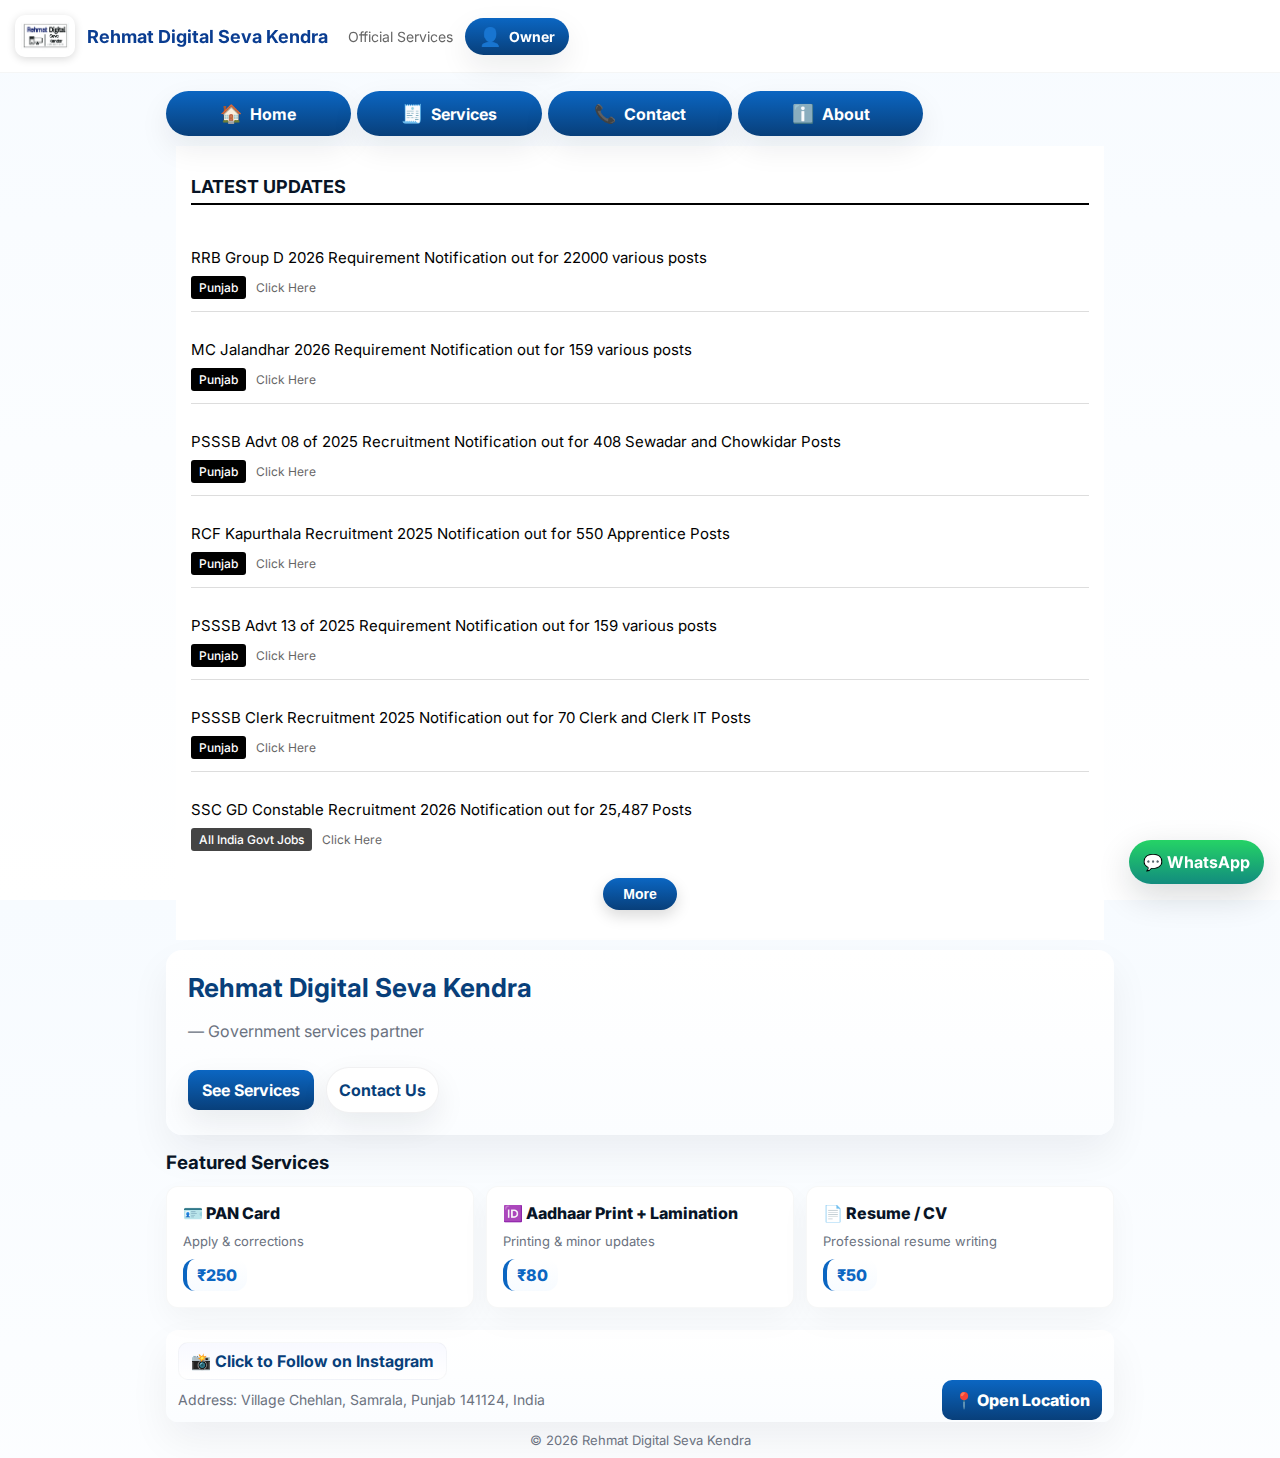
<file: index.html>
<!doctype html>
<html lang="en">
<head>
  <meta charset="utf-8"/><meta name="viewport" content="width=device-width,initial-scale=1"/>
  <meta name="google-site-verification" content="lzOn7VTXP16uAr_Z-FH8Fq-7AiUthvs_unnm_IxPFVk" />
  <title>Rehmat Digital Seva Kendra — Home</title>
  <link rel="stylesheet" href="css/styles.css">
  <meta name="description" content="Rehmat Digital Seva Kendra — Chehlan. PAN, Aadhaar, certificates & printing.">
</head>
<body id="body">

  <header class="header">
  <div class="header-brand">
    
    <img src="fateh-logo.png" alt="Fateh Digital Logo" class="site-logo">

    <div>
      <div class="site-title">Rehmat Digital Seva Kendra</div>
      <div class="header-sub">Official Services</div>

      <a href="https://rehmatnetcafeowner.netlify.app/" target="_blank" class="nav-circle owner-box">
        <span class="nav-icon">👤</span>
        <span>Owner</span>
      </a>
    </div>

  </div>
  </header>

  <main class="container">
    <!-- navigation circles (5 including language) -->
    <div class="grid-nav" id="navGrid">
      <a class="nav-circle" href="index.html"><span class="nav-icon">🏠</span><span>Home</span></a>
      <a class="nav-circle" href="services.html"><span class="nav-icon">🧾</span><span>Services</span></a>
      <a class="nav-circle" href="contact.html"><span class="nav-icon">📞</span><span>Contact</span></a>
      <a class="nav-circle" href="about.html"><span class="nav-icon">ℹ️</span><span>About</span></a>
    </div>

    <!-- Latest Bharti (sticky) -->
      <div class="notice-wrap">
<section class="latest-updates">

  <h2>LATEST UPDATES</h2>

  <div id="updatesContainer">

    <div class="update-card update-item">
      <a href="rrbgroupd.html">
        <p class="update-title">
          RRB Group D 2026 Requirement Notification out for 22000 various posts
        </p>
        <div class="update-meta">
          <span class="tag punjab">Punjab</span>
          <span class="date">Click Here</span>
        </div>
      </a>
    </div>

    <div class="update-card update-item">
      <a href="mcjalandhar.html">
        <p class="update-title">
          MC Jalandhar 2026 Requirement Notification out for 159 various posts
        </p>
        <div class="update-meta">
          <span class="tag punjab">Punjab</span>
          <span class="date">Click Here</span>
        </div>
      </a>
    </div>

    <div class="update-card update-item">
      <a href="advt08.html">
        <p class="update-title">
          PSSSB Advt 08 of 2025 Recruitment Notification out for 408 Sewadar and Chowkidar Posts
        </p>
        <div class="update-meta">
          <span class="tag punjab">Punjab</span>
          <span class="date">Click Here</span>
        </div>
      </a>
    </div>

    <div class="update-card update-item">
      <a href="rcf.html">
        <p class="update-title">
          RCF Kapurthala Recruitment 2025 Notification out for 550 Apprentice Posts
        </p>
        <div class="update-meta">
          <span class="tag punjab">Punjab</span>
          <span class="date">Click Here</span>
        </div>
      </a>
    </div>

    <div class="update-card update-item">
      <a href="psssbadvt.html">
        <p class="update-title">
          PSSSB Advt 13 of 2025 Requirement Notification out for 159 various posts
        </p>
        <div class="update-meta">
          <span class="tag punjab">Punjab</span>
          <span class="date">Click Here</span>
        </div>
      </a>
    </div>

    <div class="update-card update-item">
      <a href="psssb.html">
        <p class="update-title">
          PSSSB Clerk Recruitment 2025 Notification out for 70 Clerk and Clerk IT Posts
        </p>
        <div class="update-meta">
          <span class="tag punjab">Punjab</span>
          <span class="date">Click Here</span>
        </div>
      </a>
    </div>

    <div class="update-card update-item">
      <a href="sscgd.html">
        <p class="update-title">
          SSC GD Constable Recruitment 2026 Notification out for 25,487 Posts
        </p>
        <div class="update-meta">
          <span class="tag all-india">All India Govt Jobs</span>
          <span class="date">Click Here</span>
        </div>
      </a>
    </div>

  </div>

  <!-- More Button -->
  <button id="loadMoreBtn">More</button>

</section>
  </div>

    <section class="hero">
      <h1 id="heroTitle">Rehmat Digital Seva Kendra</h1>
      <p id="heroSub"> — Government services partner</p>
      <div class="row" style="margin-top:8px">
        <a class="nav-circle" href="services.html" style="flex:0 0 auto; border-radius:10px; padding:10px 14px">See Services</a>
        <a class="nav-circle" href="contact.html" style="flex:0 0 auto; background:#fff;color:var(--deep-1);border:1px solid rgba(11,23,34,0.06)">Contact Us</a>
      </div>
    </section>

    <!-- Featured services -->
    <section class="small-card" style="margin-top:16px">
      <h3 style="margin:0 0 8px 0">Featured Services</h3>
      <div class="services-grid">
        <div class="service-card" onclick="openServicePopup('PAN Card')">
          <div class="service-title">🪪 PAN Card</div>
          <div class="service-desc">Apply & corrections</div>
          <div class="service-price"><span class="price-badge">₹250</span></div>
        </div>
        <div class="service-card" onclick="openServicePopup('Aadhaar Print + Lamination')">
          <div class="service-title">🆔 Aadhaar Print + Lamination</div>
          <div class="service-desc">Printing & minor updates</div>
          <div class="service-price"><span class="price-badge">₹80</span></div>
        </div>
        <div class="service-card" onclick="openServicePopup('Resume / CV')">
          <div class="service-title">📄 Resume / CV</div>
          <div class="service-desc">Professional resume writing</div>
          <div class="service-price"><span class="price-badge">₹50</span></div>
        </div>
      </div>
    </section>

    <!-- bottom bar: socials + location -->
    <div class="bottom-bar">
      <div class="socials">
        <a href="https://www.instagram.com/rehmat_cafe?igsh=aDVtOWIxaGJtdHRy">📸 Click to Follow on Instagram</a>
    
      </div>

      <div class="location-row">
        <div class="small">Address: Village Chehlan, Samrala, Punjab 141124, India</div>
        <div>
          <a
  class="btn-loc"
  id="mapsBtn"
  href="https://goo.gl/maps/Ezz8C1zDA64s7oFB7"
  target="_blank"
>
📍 Open Location
          </a>
        </div>
      </div>
    </div>

    <div class="footer-note">© 2026 Rehmat Digital Seva Kendra</div>
  </main>

  <!-- Service Contact Popup -->
<div id="servicePopup" class="service-popup" style="display:none" onclick="closeServicePopup()">
  <div class="popup-box" onclick="event.stopPropagation()">
    <h3 id="popupTitle">Service</h3>

    <a id="popupCall" class="popup-btn call">
      📞 Call Now
    </a>

    <a id="popupWhatsapp" class="popup-btn whatsapp" target="_blank">
      💬 WhatsApp
    </a>

    <button class="popup-btn cancel" onclick="closeServicePopup()">
      ❌ Cancel
    </button>
  </div>
</div>
  <a class="fab" id="whatsFab" href="#" target="_blank">💬 WhatsApp</a>

<script>
/* Page ready animation */
window.addEventListener('DOMContentLoaded', ()=>{
  document.getElementById('body').classList.add('page-ready');
});

/* WhatsApp for latest bharti: prefilled message */
const phone = '919563001616'; // change if needed
  // ===== Service popup (Call / WhatsApp) =====
const servicePhone = "919563001616"; // same number

function openServicePopup(serviceName) {
  document.getElementById("popupTitle").innerText = serviceName;

  document.getElementById("popupCall").href =
    "tel:+" + servicePhone;

  document.getElementById("popupWhatsapp").href =
    "https://wa.me/" + servicePhone +
    "?text=" + encodeURIComponent(
      "Hello Rehmat Digital Seva Kendra, I want " + serviceName
    );

  document.getElementById("servicePopup").style.display = "flex";
}

function closeServicePopup() {
  document.getElementById("servicePopup").style.display = "none";
}
const bhartiText = encodeURIComponent('I want to apply - SSC GD Constable Recruitment 2026');
const applyUrl = `https://wa.me/${phone}?text=${bhartiText}`;
document.getElementById('whatsFab').href = `https://wa.me/${phone}?text=${encodeURIComponent('Hi, I have a query about services')}`;

/* maps url for Ghal Kalan */
const mapsUrl = 'https://goo.gl/maps/znxDkgdNHn8izdu97';
document.getElementById('mapsBtn').href = mapsUrl;

/* language toggle simple (switch main texts) */
const langBtn = document.getElementById('langBtn');
let lang='en';
const texts = {
  en:{
    heroTitle:'Rehmat Digital Seva Kendra',
    heroSub:'Chehlan Near Baba Balmik Mandir— Government services partner',
    notice:'🔔 SSC GD Constable Recruitment 2026 — Notification out for 25,487 Posts',
    applyBtn:'Apply'
  },
  hi:{
    heroTitle:'रहमत डिजिटल सेवा केंद्र',
    heroSub: 'चेहला करीब बाबा बाल्मिकी मंदिर— सरकारी सेवा भागीदार',
    notice:'🔔 एसएससी जीडी कांस्टेबल भर्ती 2026 — 25,487 पदों की सूचना जारी',
    applyBtn:'आवेदन करें'
  }
};
function setLang(l){
  lang=l;
  document.getElementById('heroTitle').textContent = texts[l].heroTitle;
  document.getElementById('heroSub').textContent = texts[l].heroSub;
  document.getElementById('latestNotice').querySelector('.title').textContent = texts[l].notice;
  document.getElementById('noticeCTA').textContent = texts[l].applyBtn;
}
langBtn.addEventListener('click', ()=> setLang(lang==='en'?'hi':'en'));
document.getElementById('langJump').addEventListener('click', (e)=>{ e.preventDefault(); setLang(lang==='en'?'hi':'en'); });
function speakWelcome() {
  const speech = new SpeechSynthesisUtterance(
    "Welcome to Rehmat Digital Seva Kendra"
  );
  speech.lang = "en-IN";
  speech.rate = 0.9;
  window.speechSynthesis.speak(speech);
}

  // ===== STEP LOAD MORE BUTTON =====
document.addEventListener("DOMContentLoaded", function () {

  const items = document.querySelectorAll(".update-item");
  const loadBtn = document.getElementById("loadMoreBtn");

  let visible = 2; // how many show first

  // hide all first
  items.forEach(item => item.style.display = "none");

  // show first 2
  function showItems() {
    for (let i = 0; i < visible; i++) {
      if (items[i]) {
        items[i].style.display = "block";
      }
    }

    // hide button if all shown
    if (visible >= items.length) {
      loadBtn.style.display = "none";
    }
  }

  showItems();

  // button click
  loadBtn.addEventListener("click", function () {
    visible += 2; // load 2 more
    showItems();
  });

});
</script>
</body>
        </html>
</file>
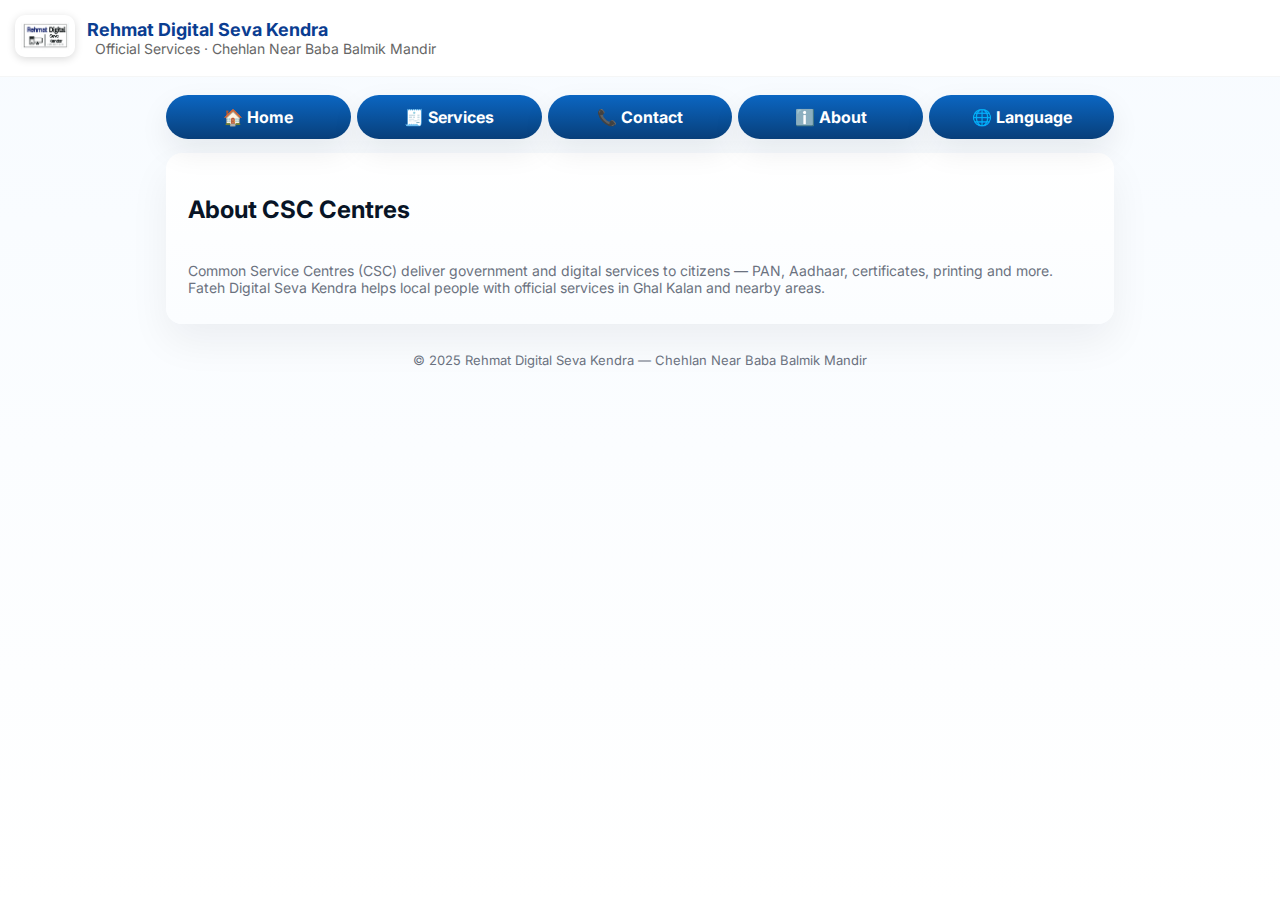
<file: about.html>
<!doctype html>
<html lang="en">
<head><meta charset="utf-8"/><meta name="viewport" content="width=device-width,initial-scale=1"/><title>About - Rehmat Digital Seva Kendra</title><link rel="stylesheet" href="css/styles.css"></head>
<body class="page-enter" id="body">

  <header class="header">
    <div class="header-logo">
        <img src="fateh-logo.png" alt="Fateh Digital Seva Kendra Logo" class="site-logo">
    </div>

    <div>
        <div class="site-title">Rehmat Digital Seva Kendra</div>
        <div class="header-sub">Official Services · Chehlan Near Baba Balmik Mandir</div>
    </div>
</header>

  <main class="container">
    <div style="margin-bottom:14px" class="grid-nav">
      <a class="nav-circle" href="index.html">🏠 Home</a>
      <a class="nav-circle" href="services.html">🧾 Services</a>
      <a class="nav-circle" href="contact.html">📞 Contact</a>
      <a class="nav-circle" href="about.html">ℹ️ About</a>
      <a class="nav-circle" href="#" id="langJump4">🌐 Language</a>
    </div>

    <section class="small-card hero">
      <h2>About CSC Centres</h2>
      <p class="small">Common Service Centres (CSC) deliver government and digital services to citizens — PAN, Aadhaar, certificates, printing and more. Fateh Digital Seva Kendra helps local people with official services in Ghal Kalan and nearby areas.</p>
    </section>

    <div class="footer-note" style="margin-top:18px">© 2025 Rehmat Digital Seva Kendra — Chehlan Near Baba Balmik Mandir</div>
  </main>

<script>window.addEventListener('DOMContentLoaded', ()=> document.getElementById('body').classList.add('page-ready'));
document.getElementById('langJump4').addEventListener('click',(e)=>{e.preventDefault();document.getElementById('langJump').click();});</script>
</body>
</html>
</file>
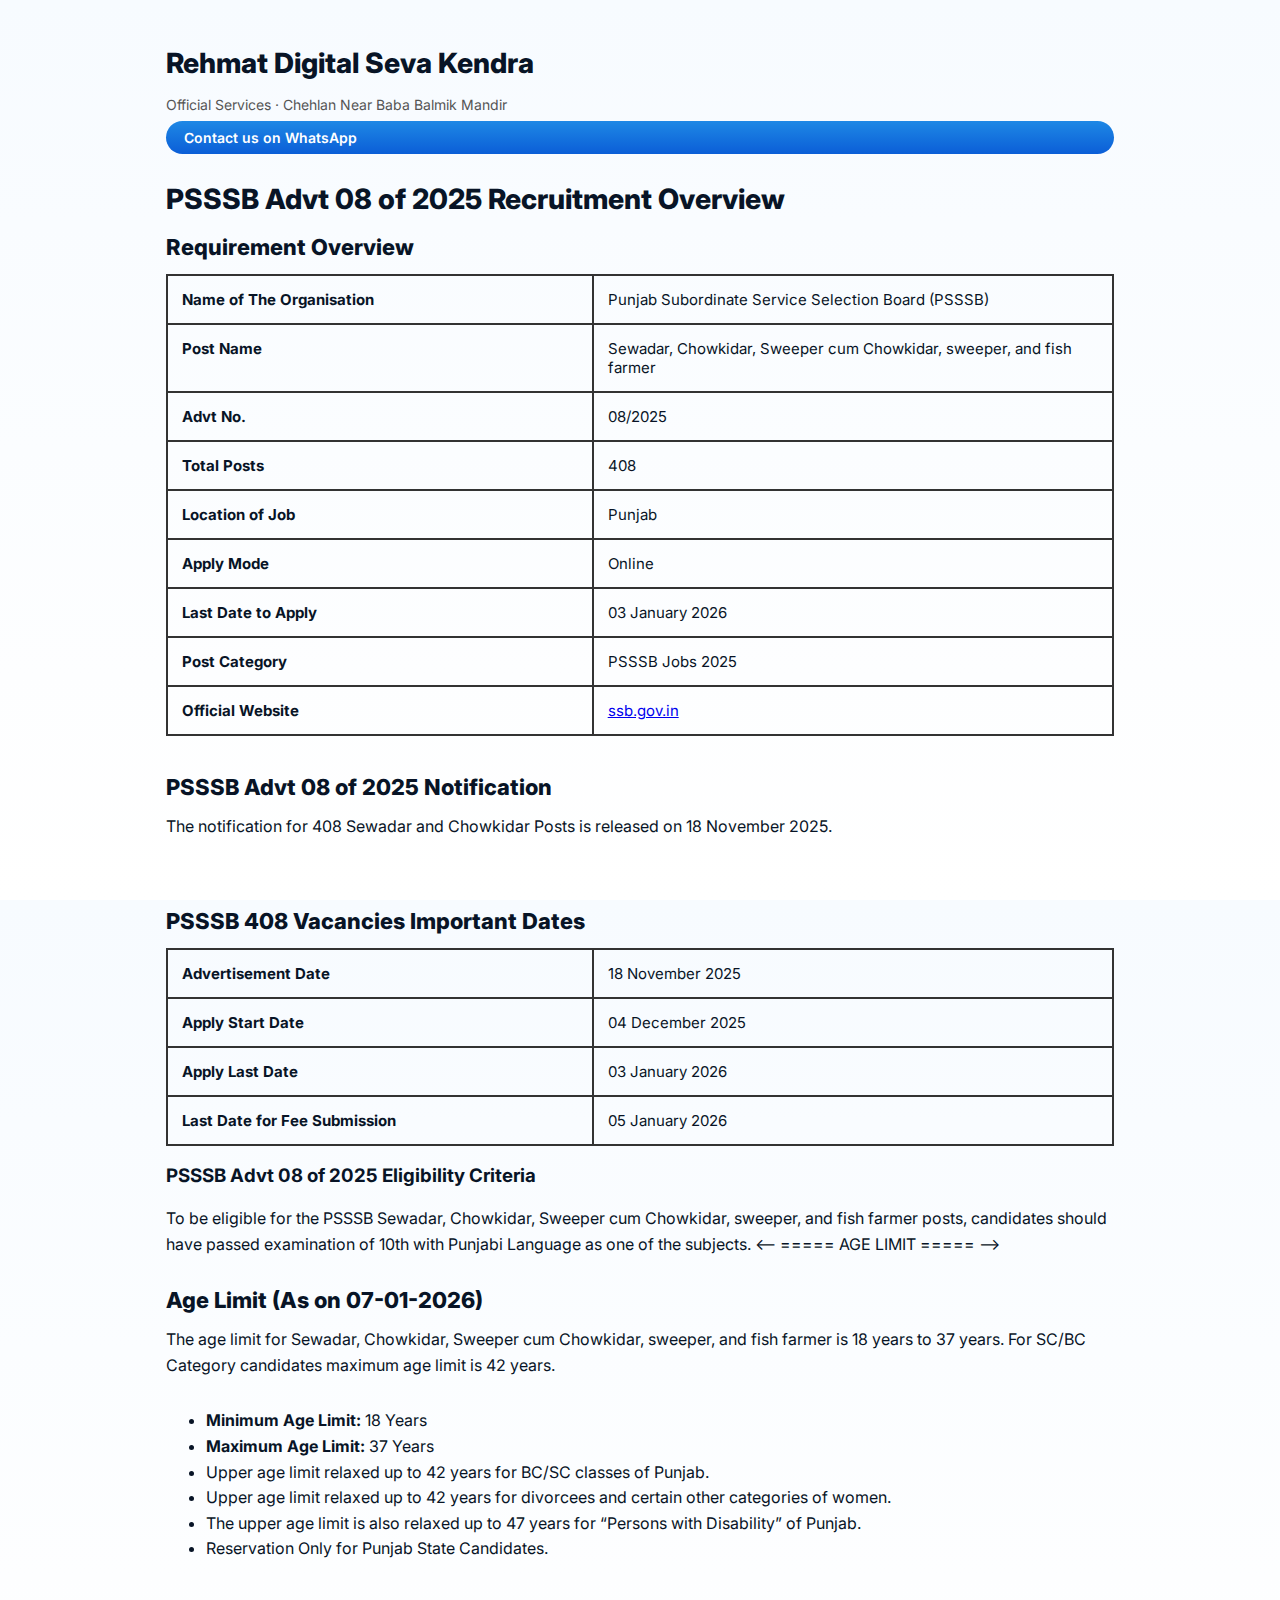
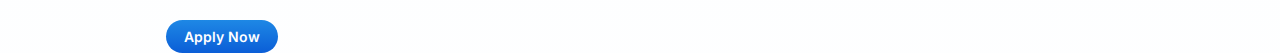
<file: advt08.html>
<!doctype html>
<html lang="en">
<head>
  <meta charset="utf-8">
  <meta name="viewport" content="width=device-width, initial-scale=1">
  <title>PSSSB advt 08 Vacancies</title>
  <link rel="stylesheet" href="css/styles.css">
</head>

<body class="job-page">

<!-- ===== HEADER ===== -->


<main class="container">

<!-- ===== TITLE ===== -->
<div class="header-text">
  <h1 class="business-name">Rehmat Digital Seva Kendra</h1>
  <p class="business-sub">
    Official Services · Chehlan Near Baba Balmik Mandir
  </p>

  <!-- APPLY BUTTON IN HEADER -->
  <a
    href="https://wa.me/919563001616?text=I%20want%20to%20apply%20for%20PSSSB%20368%20Vacancies"
    class="apply-btn"
    target="_blank">
    Contact us on WhatsApp
  </a>
</div>
  </div>
</header>
<h1>PSSSB Advt 08 of 2025 Recruitment Overview</h1>

<h2>Requirement Overview</h2>

<table class="job-table">
  <tr><td>Name of The Organisation</td><td>Punjab Subordinate Service Selection Board (PSSSB)</td></tr>
  <tr><td>Post Name</td><td>Sewadar, Chowkidar, Sweeper cum Chowkidar, sweeper, and fish farmer</td></tr>
  <tr><td>Advt No.</td><td>08/2025</td></tr>
  <tr><td>Total Posts</td><td>408</td></tr>
  <tr><td>Location of Job</td><td>Punjab</td></tr>
  <tr><td>Apply Mode</td><td>Online</td></tr>
  <tr><td>Last Date to Apply</td><td>03 January 2026</td></tr>
  <tr><td>Post Category</td><td>PSSSB Jobs 2025</td></tr>
  <tr>
  <td>Official Website</td>
  <td>
    <a href="https://sssb.gov.in/">
      ssb.gov.in
    </a>
  </td>
  </tr>
</table>

<div class="big-space"></div>
<h2>PSSSB Advt 08 of 2025 Notification</h2>
<p class="job-text">
The notification for 408 Sewadar and Chowkidar Posts is released on 18 November 2025.
</p>

<div class="big-space"></div>

<h2>PSSSB 408 Vacancies Important Dates</h2>

<table class="job-table">
  <tr><td>Advertisement Date</td><td>18 November 2025</td></tr>
  <tr><td>Apply Start Date</td><td>04 December 2025</td></tr>
  <tr><td>Apply Last Date</td><td>03 January 2026</td></tr>
  <tr><td>Last Date for Fee Submission</td><td>05 January 2026</td></tr>

  </tr>
</table>

<div class="big-space">


<!-- ===== ELIGIBILITY ===== -->
<h3>PSSSB Advt 08 of 2025 Eligibility Criteria</h4>
<p class="job-text">
To be eligible for the PSSSB Sewadar, Chowkidar, Sweeper cum Chowkidar, sweeper, and fish farmer posts, candidates should have passed examination of 10th with Punjabi Language as one of the subjects.
  <-- ===== AGE LIMIT ===== -->
<h2>Age Limit (As on 07-01-2026)</h2>

<p class="job-text">
The age limit for Sewadar, Chowkidar, Sweeper cum Chowkidar, sweeper, and fish farmer is 18 years to 37 years. For SC/BC Category candidates maximum age limit is 42 years.
</p>

<ul class="job-text">
  <li><strong>Minimum Age Limit:</strong> 18 Years</li>
  <li><strong>Maximum Age Limit:</strong> 37 Years</li>
  <li>Upper age limit relaxed up to 42 years for BC/SC classes of Punjab.</li>
  <li>Upper age limit relaxed up to 42 years for divorcees and certain other categories of women.</li>
  <li>The upper age limit is also relaxed up to 47 years for “Persons with Disability” of Punjab.</li>
  <li>Reservation Only for Punjab State Candidates.</li>
</ul>

<div class="big-space"></div>

<!-- ===== APPLY BUTTON ===== -->
<a
  href="https://wa.me/919563001616?text=I%20want%20to%20apply%20for%20PSSSB%20368%20Vacancies"
  class="apply-btn"
>
  Apply Now
</a>

</main>

</body>
</html>
</file>
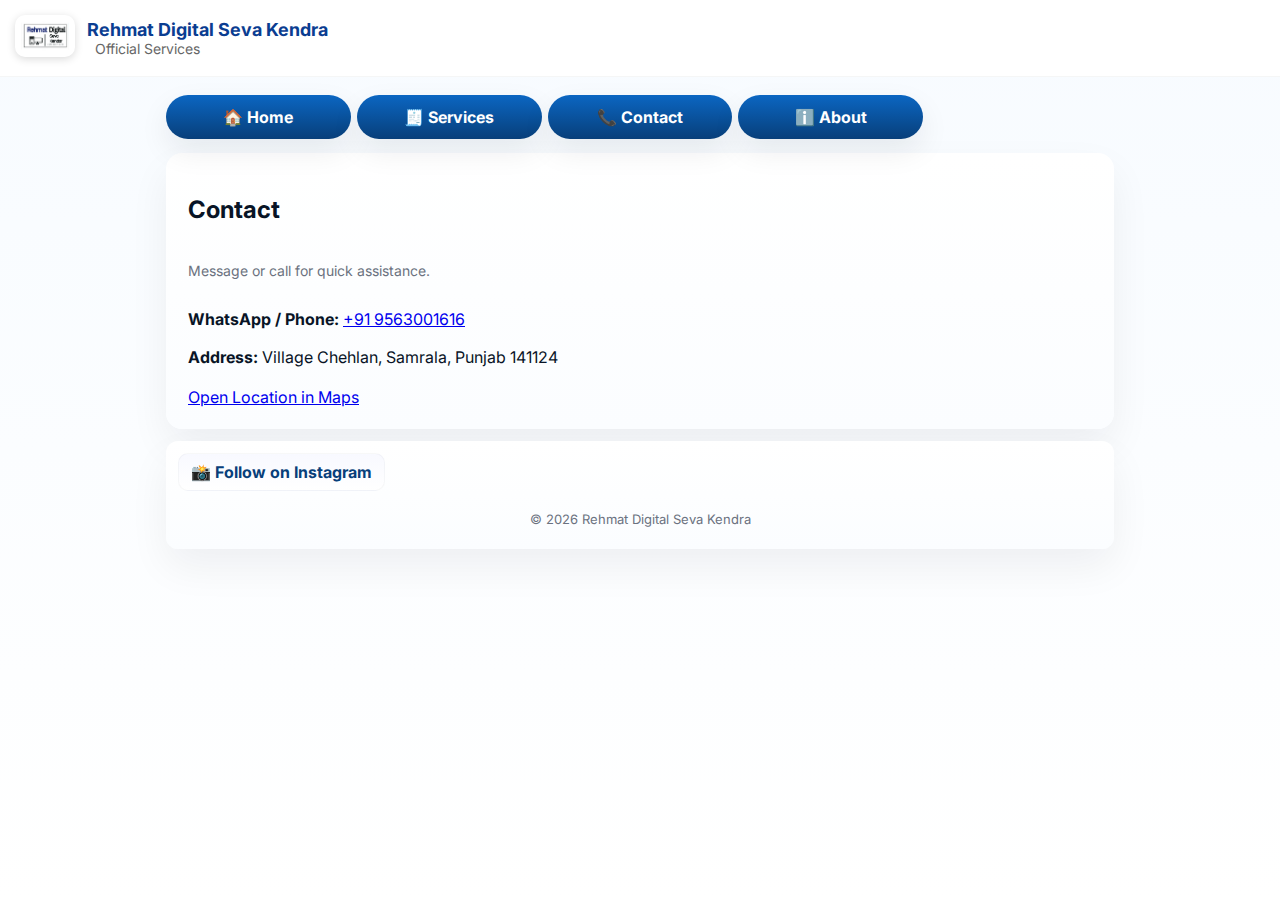
<file: contact.html>
<!doctype html>
<html lang="en">
<head><meta charset="utf-8"/><meta name="viewport" content="width=device-width,initial-scale=1"/><title>Contact - Rehmat Digital Seva Kendra</title><link rel="stylesheet" href="css/styles.css"></head>
<body class="page-enter" id="body">

  
<header class="header">
    <div class="header-logo">
        <img src="fateh-logo.png" alt="Fateh Digital Seva Kendra Logo" class="site-logo">
    </div>

    <div>
        <div class="site-title">Rehmat Digital Seva Kendra</div>
        <div class="header-sub">Official Services</div>
    </div>
</header>
  <main class="container">
    <div style="margin-bottom:14px" class="grid-nav">
      <a class="nav-circle" href="index.html">🏠 Home</a>
      <a class="nav-circle" href="services.html">🧾 Services</a>
      <a class="nav-circle" href="contact.html">📞 Contact</a>
      <a class="nav-circle" href="about.html">ℹ️ About</a>
    </div>

    <section class="small-card hero">
      <h2>Contact</h2>
      <p class="small">Message or call for quick assistance.</p>

      <div style="margin-top:12px"><strong>WhatsApp / Phone:</strong> <a href="https://wa.me/919563001616">+91 9563001616</a></div>
      <div style="margin-top:6px"><strong>Address:</strong> Village Chehlan, Samrala, Punjab 141124</div>
      <div style="margin-top:8px"><a class="btn-loc" href="https://goo.gl/maps/g8L42oNhR2cvWK2z5" target="_blank">Open Location in Maps</a></div>
    </section>

    <div style="margin-top:12px" class="bottom-bar">
      <div class="socials">
        <a href="https://www.instagram.com/rehmat_cafe?igsh=aDVtOWIxaGJtdHRy" target="_blank">📸 Follow on Instagram</a>
      </div>
      <div class="footer-note">© 2026 Rehmat Digital Seva Kendra</div>
    </div>
  </main>

<script>window.addEventListener('DOMContentLoaded', ()=> document.getElementById('body').classList.add('page-ready'));
document.getElementById('langJump3').addEventListener('click',(e)=>{e.preventDefault();document.getElementById('langJump').click();});</script>
</body>
</html>
</file>
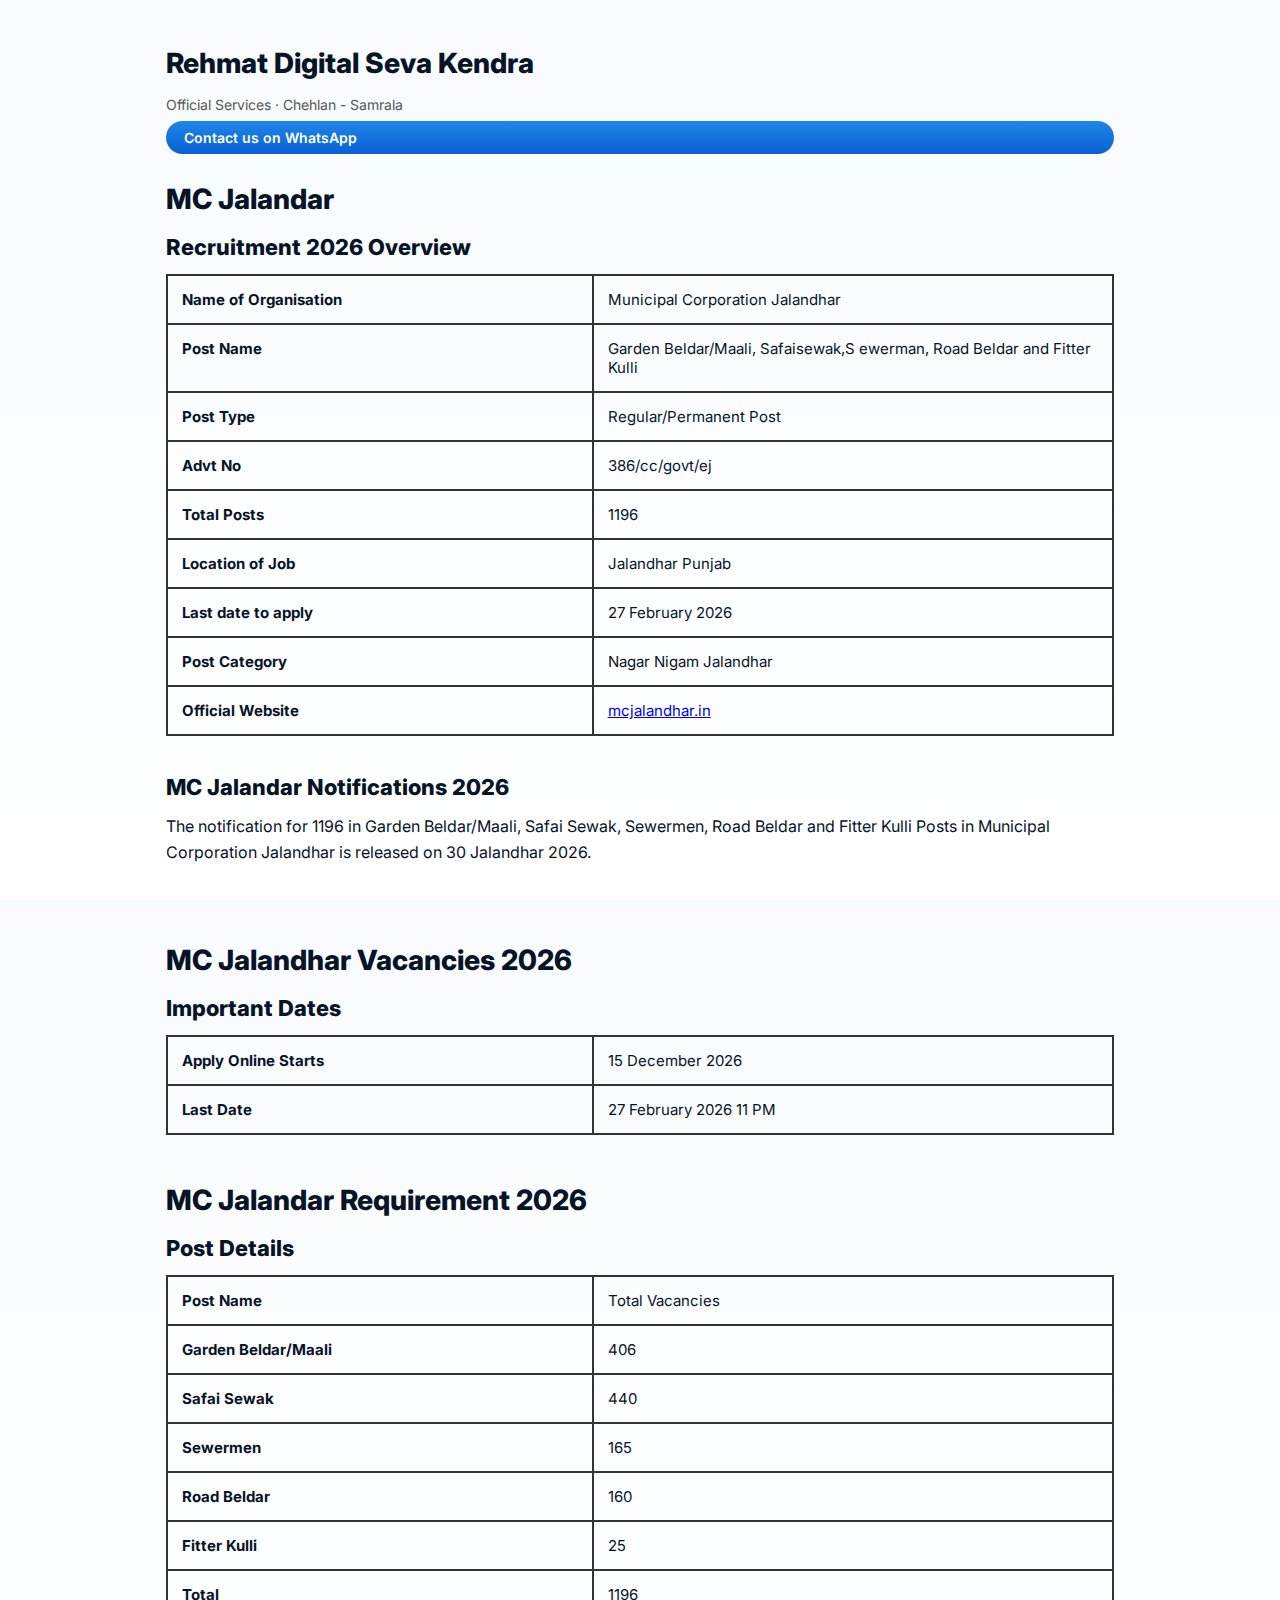
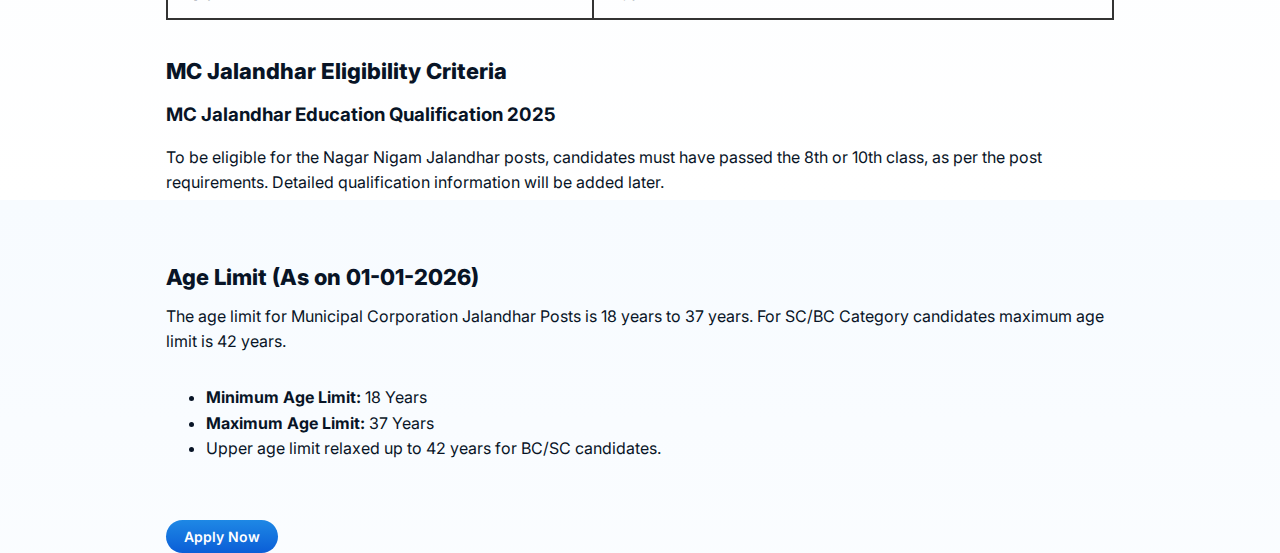
<file: mcjalandhar.html>
<!doctype html>
<html lang="en">
<head>
  <meta charset="utf-8">
  <meta name="viewport" content="width=device-width, initial-scale=1">
  <title>MC Jalandhar Requirement 2026</title></title>
  <link rel="stylesheet" href="css/styles.css">
</head>

<body class="job-page">

<!-- ===== HEADER ===== -->


<main class="container">

<!-- ===== TITLE ===== -->
<div class="header-text">
  <h1 class="business-name">Rehmat Digital Seva Kendra</h1>
  <p class="business-sub">
    Official Services · Chehlan - Samrala 
  </p>

  <!-- APPLY BUTTON IN HEADER -->
  <a
    href="https://wa.me/919780010087?text=I%20want%20to%20apply%20for%20PSSSB%20Clerk%20Vacancies"
    class="apply-btn"
    target="_blank">
    Contact us on WhatsApp
  </a>
</div>
  </div>
</header>
<h1>MC Jalandar</h1>
<h2>Recruitment 2026 Overview</h2>

<table class="job-table">
  <tr><td>Name of Organisation</td><td>Municipal Corporation Jalandhar</td></tr>
  <tr><td>Post Name</td><td>Garden Beldar/Maali, Safaisewak,S ewerman, Road Beldar and Fitter Kulli</td></tr>
  <tr><td>Post Type</td><td>Regular/Permanent Post</td></tr>
  <tr><td>Advt No</td><td>386/cc/govt/ej</td></tr>
  <tr><td>Total Posts</td><td>1196</td></td></tr>
  <tr><td>Location of Job</td><td>Jalandhar Punjab</td></tr>
  <tr><td>Last date to apply</td><td>27 February 2026</td></tr>
   <tr><td>Post Category</td><td>Nagar Nigam Jalandhar</td></tr>
  <tr>
  <td>Official Website</td>
  <td>
    <a href="https://mcjalandhar.in/portal/apply" target="_blank">
      mcjalandhar.in
    </a>
  </td>
  </tr>
</table>

<div class="big-space"></div>

<h2>MC Jalandar Notifications 2026</h2>
<p class="job-text">
The notification for 1196 in Garden Beldar/Maali, Safai Sewak, Sewermen, Road Beldar and Fitter Kulli Posts in Municipal Corporation Jalandhar is released on 30 Jalandhar 2026.
</p>

<div class="big-space"></div>

<h1>MC Jalandhar Vacancies 2026</h1>

<h2>Important Dates</h2>

<table class="job-table">
  <tr><td>Apply Online Starts</td><td>15 December 2026</td></tr>
  <tr><td>Last Date</td><td>27 February 2026 11 PM</td></tr>
</table>
 
<div class="big-space"></div>
  
  <h1>MC Jalandar Requirement 2026</h1>

<h2>Post Details</h2>

<table class="job-table">
  <tr><td>Post Name</td><td>Total Vacancies</td></tr>
  <tr><td>Garden Beldar/Maali</td><td>406</td></tr>
  <tr><td>Safai Sewak</td><td>440</td></tr>
  <tr><td>Sewermen</td><td>165</td></tr>
  <tr><td>Road Beldar</td><td>160</td></tr>
  <tr><td>Fitter Kulli</td><td>25</td></tr>
  <tr><td>Total</td><td>1196</td></tr>
</table>
  <div class="big-space"></div>

<!-- ===== ELIGIBILITY ===== -->
<h2>MC Jalandhar Eligibility Criteria</h2>

<h3>MC Jalandhar Education Qualification 2025</h3>
<p class="job-text">
To be eligible for the Nagar Nigam Jalandhar posts, candidates must have passed the 8th or 10th class, as per the post requirements. Detailed qualification information will be added later.
</p>

<div class="big-space"></div>

<!-- ===== AGE LIMIT ===== -->
<h2>Age Limit (As on 01-01-2026)</h2>

<p class="job-text">
The age limit for Municipal Corporation Jalandhar Posts is 18 years to 37 years. For SC/BC Category candidates maximum age limit is 42 years.
</p>

<ul class="job-text">
  <li><strong>Minimum Age Limit:</strong> 18 Years</li>
  <li><strong>Maximum Age Limit:</strong> 37 Years</li>
  <li>Upper age limit relaxed up to 42 years for BC/SC candidates.</li>
</ul>

<div class="big-space"></div>

<!-- ===== APPLY BUTTON ===== -->
<a
  href="https://wa.me/919563001616?text=I%20want%20to%20apply%20for%20MC%20Jaldandhar%20Posts%20"
  class="apply-btn"
>
  Apply Now
</a>

</main>

</body>
</html>
</file>
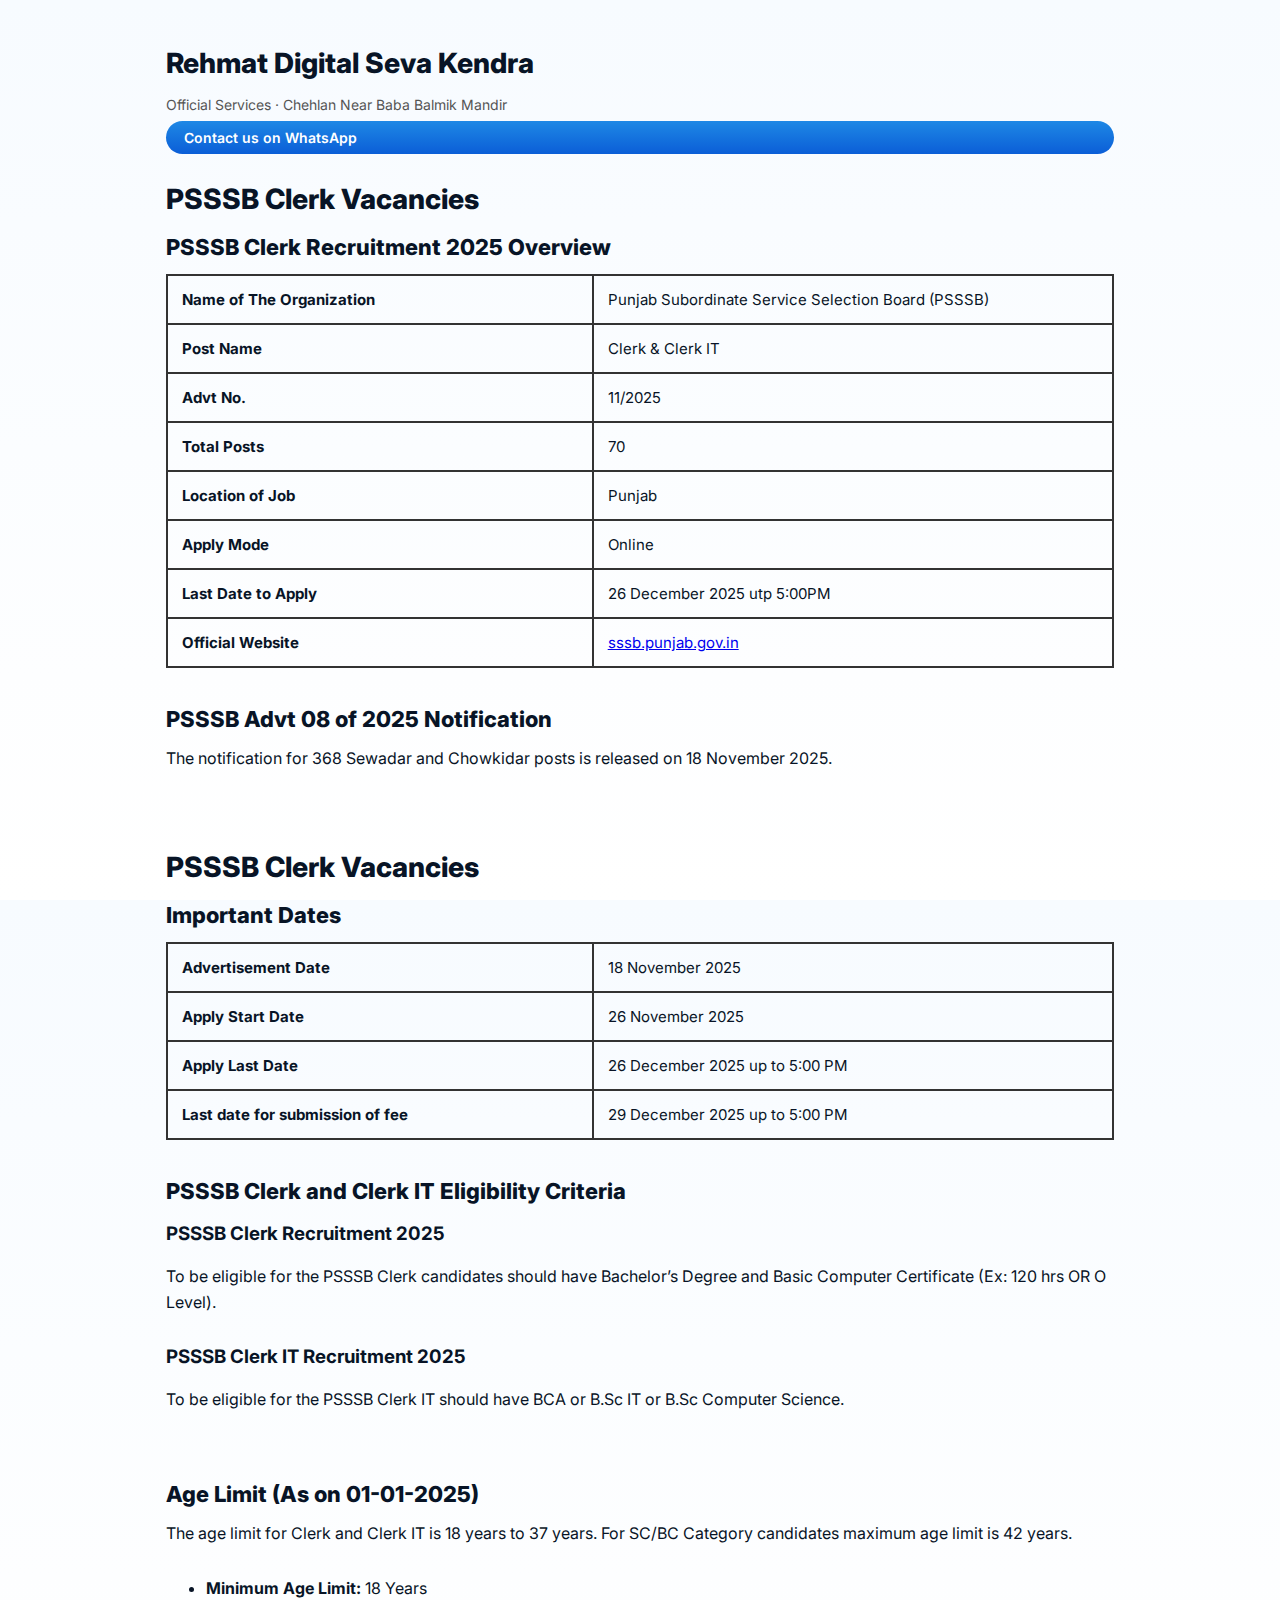
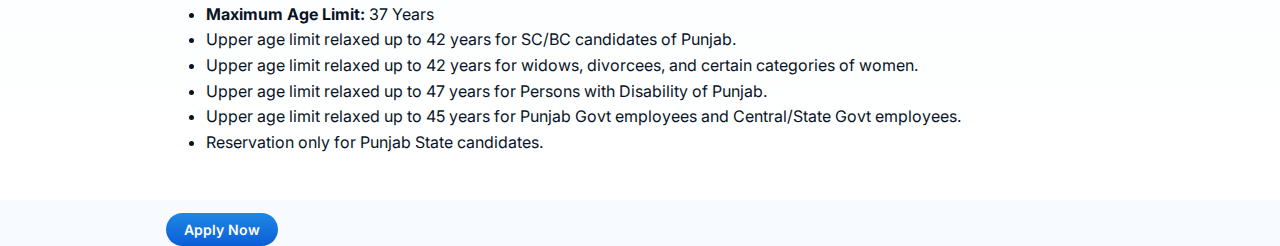
<file: psssb.html>
<!doctype html>
<html lang="en">
<head>
  <meta charset="utf-8">
  <meta name="viewport" content="width=device-width, initial-scale=1">
  <title>PSSSB Clerk Vacancies</title>
  <link rel="stylesheet" href="css/styles.css">
</head>

<body class="job-page">

<!-- ===== HEADER ===== -->


<main class="container">

<!-- ===== TITLE ===== -->
<div class="header-text">
  <h1 class="business-name">Rehmat Digital Seva Kendra</h1>
  <p class="business-sub">
    Official Services · Chehlan Near Baba Balmik Mandir
  </p>

  <!-- APPLY BUTTON IN HEADER -->
  <a
    href="https://wa.me/919563001616?text=I%20want%20to%20apply%20for%20PSSSB%20Clerk%20Vacancies"
    class="apply-btn"
    target="_blank">
    Contact us on WhatsApp
  </a>
</div>
  </div>
</header>
<h1>PSSSB Clerk Vacancies</h1>
<h2>PSSSB Clerk Recruitment 2025 Overview</h2>

<table class="job-table">
  <tr><td>Name of The Organization</td><td>Punjab Subordinate Service Selection Board (PSSSB)</td></tr>
  <tr><td>Post Name</td><td>Clerk & Clerk IT</td></tr>
  <tr><td>Advt No.</td><td>11/2025</td></tr>
  <tr><td>Total Posts</td><td>70</td></tr>
  <tr><td>Location of Job</td><td>Punjab</td></tr>
  <tr><td>Apply Mode</td><td>Online</td></tr>
  <tr><td>Last Date to Apply</td><td>26 December 2025 utp 5:00PM</td></tr>
  <tr>
  <td>Official Website</td>
  <td>
    <a href="https://sssb.punjab.gov.in" target="_blank">
      sssb.punjab.gov.in
    </a>
  </td>
  </tr>
</table>

<div class="big-space"></div>

<h2>PSSSB Advt 08 of 2025 Notification</h2>
<p class="job-text">
The notification for 368 Sewadar and Chowkidar posts is released on 18 November 2025.
</p>

<div class="big-space"></div>

<h1>PSSSB Clerk Vacancies</h1>

<h2>Important Dates</h2>

<table class="job-table">
  <tr><td>Advertisement Date</td><td>18 November 2025</td></tr>
  <tr><td>Apply Start Date</td><td>26 November 2025</td></tr>
  <tr><td>Apply Last Date</td><td>26 December 2025 up to 5:00 PM</td></tr>
  <tr><td>Last date for submission of fee</td><td>29 December 2025 up to 5:00 PM</td></tr>
</table>

<div class="big-space"></div>

<!-- ===== ELIGIBILITY ===== -->
<h2>PSSSB Clerk and Clerk IT Eligibility Criteria</h2>

<h3>PSSSB Clerk Recruitment 2025</h3>
<p class="job-text">
To be eligible for the PSSSB Clerk candidates should have Bachelor’s Degree and
Basic Computer Certificate (Ex: 120 hrs OR O Level).
</p>

<h3>PSSSB Clerk IT Recruitment 2025</h3>
<p class="job-text">
To be eligible for the PSSSB Clerk IT should have BCA or B.Sc IT or
B.Sc Computer Science.
</p>

<div class="big-space"></div>

<!-- ===== AGE LIMIT ===== -->
<h2>Age Limit (As on 01-01-2025)</h2>

<p class="job-text">
The age limit for Clerk and Clerk IT is 18 years to 37 years.
For SC/BC Category candidates maximum age limit is 42 years.
</p>

<ul class="job-text">
  <li><strong>Minimum Age Limit:</strong> 18 Years</li>
  <li><strong>Maximum Age Limit:</strong> 37 Years</li>
  <li>Upper age limit relaxed up to 42 years for SC/BC candidates of Punjab.</li>
  <li>Upper age limit relaxed up to 42 years for widows, divorcees, and certain categories of women.</li>
  <li>Upper age limit relaxed up to 47 years for Persons with Disability of Punjab.</li>
  <li>Upper age limit relaxed up to 45 years for Punjab Govt employees and Central/State Govt employees.</li>
  <li>Reservation only for Punjab State candidates.</li>
</ul>

<div class="big-space"></div>

<!-- ===== APPLY BUTTON ===== -->
<a
  href="https://wa.me/919563001616?text=I%20want%20to%20apply%20for%20PSSSB%20Clerk%20Vacancies"
  class="apply-btn"
>
  Apply Now
</a>

</main>

</body>
</html>
</file>
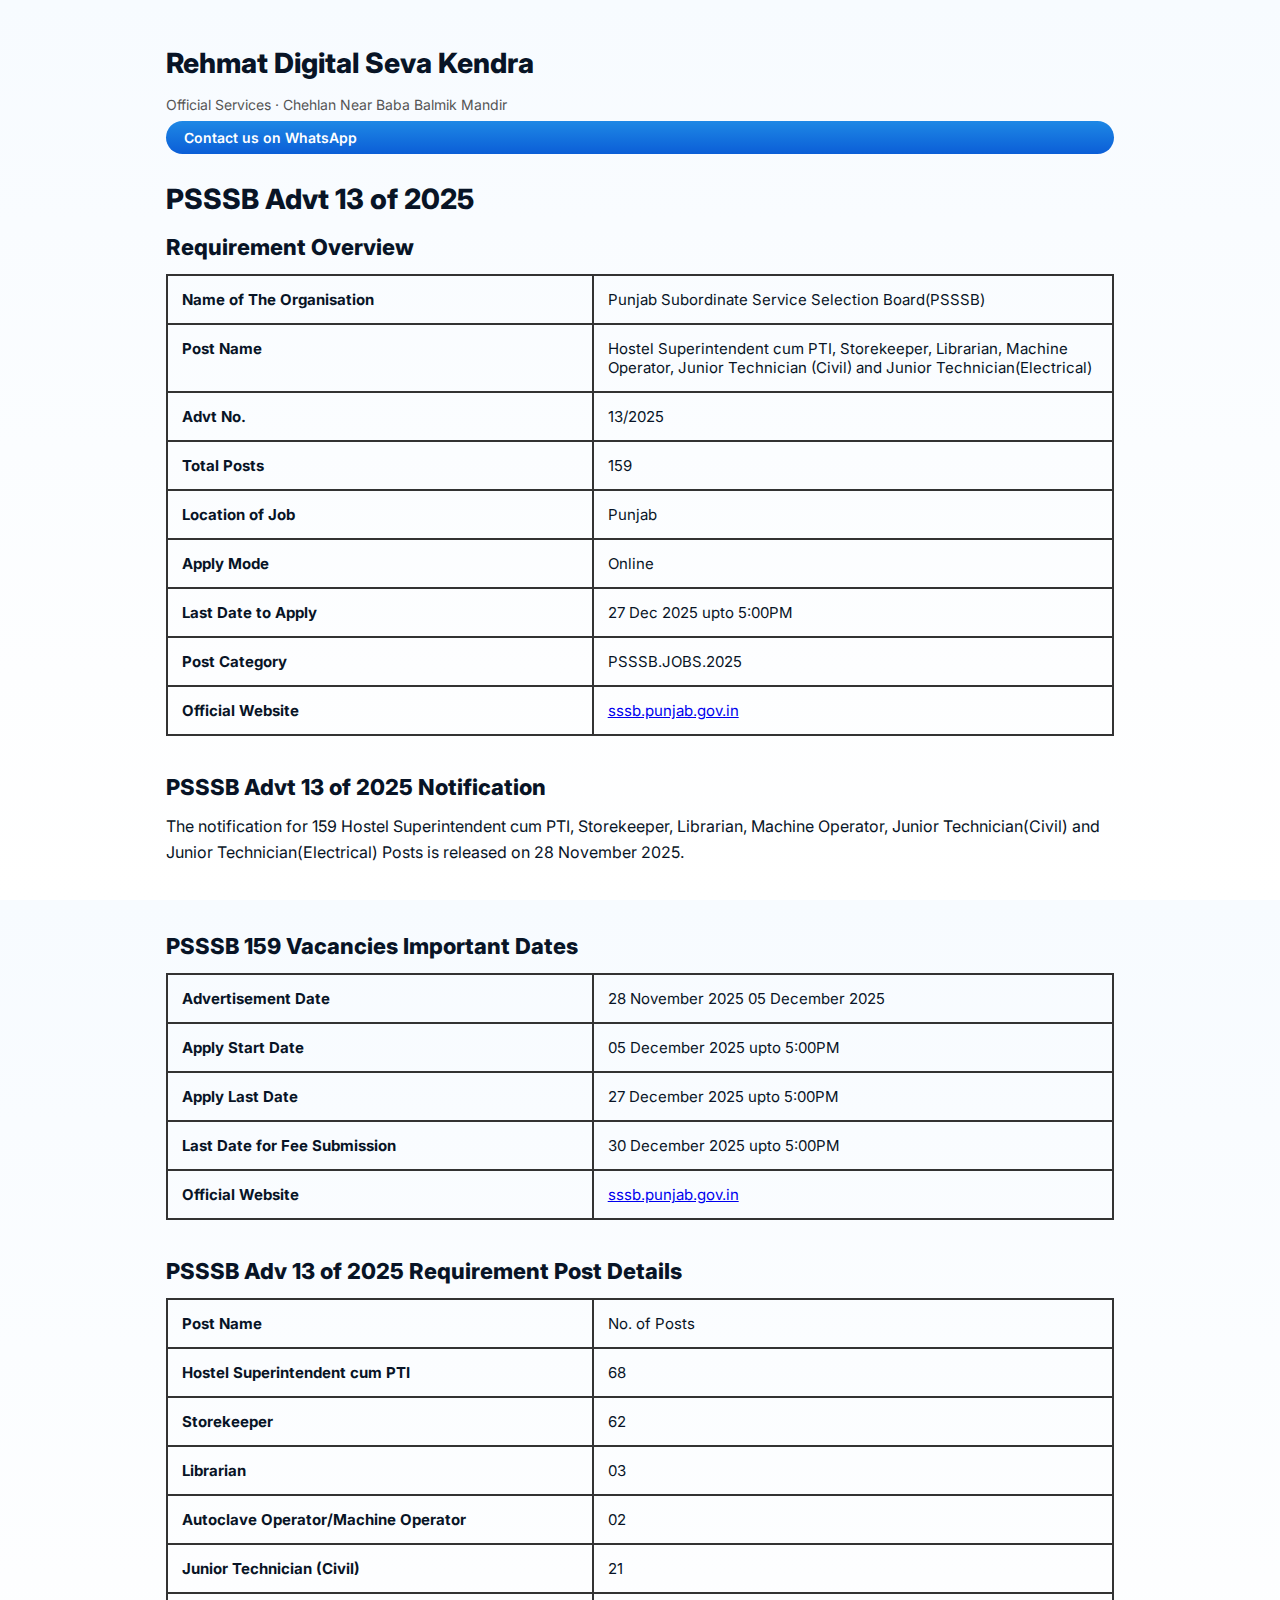
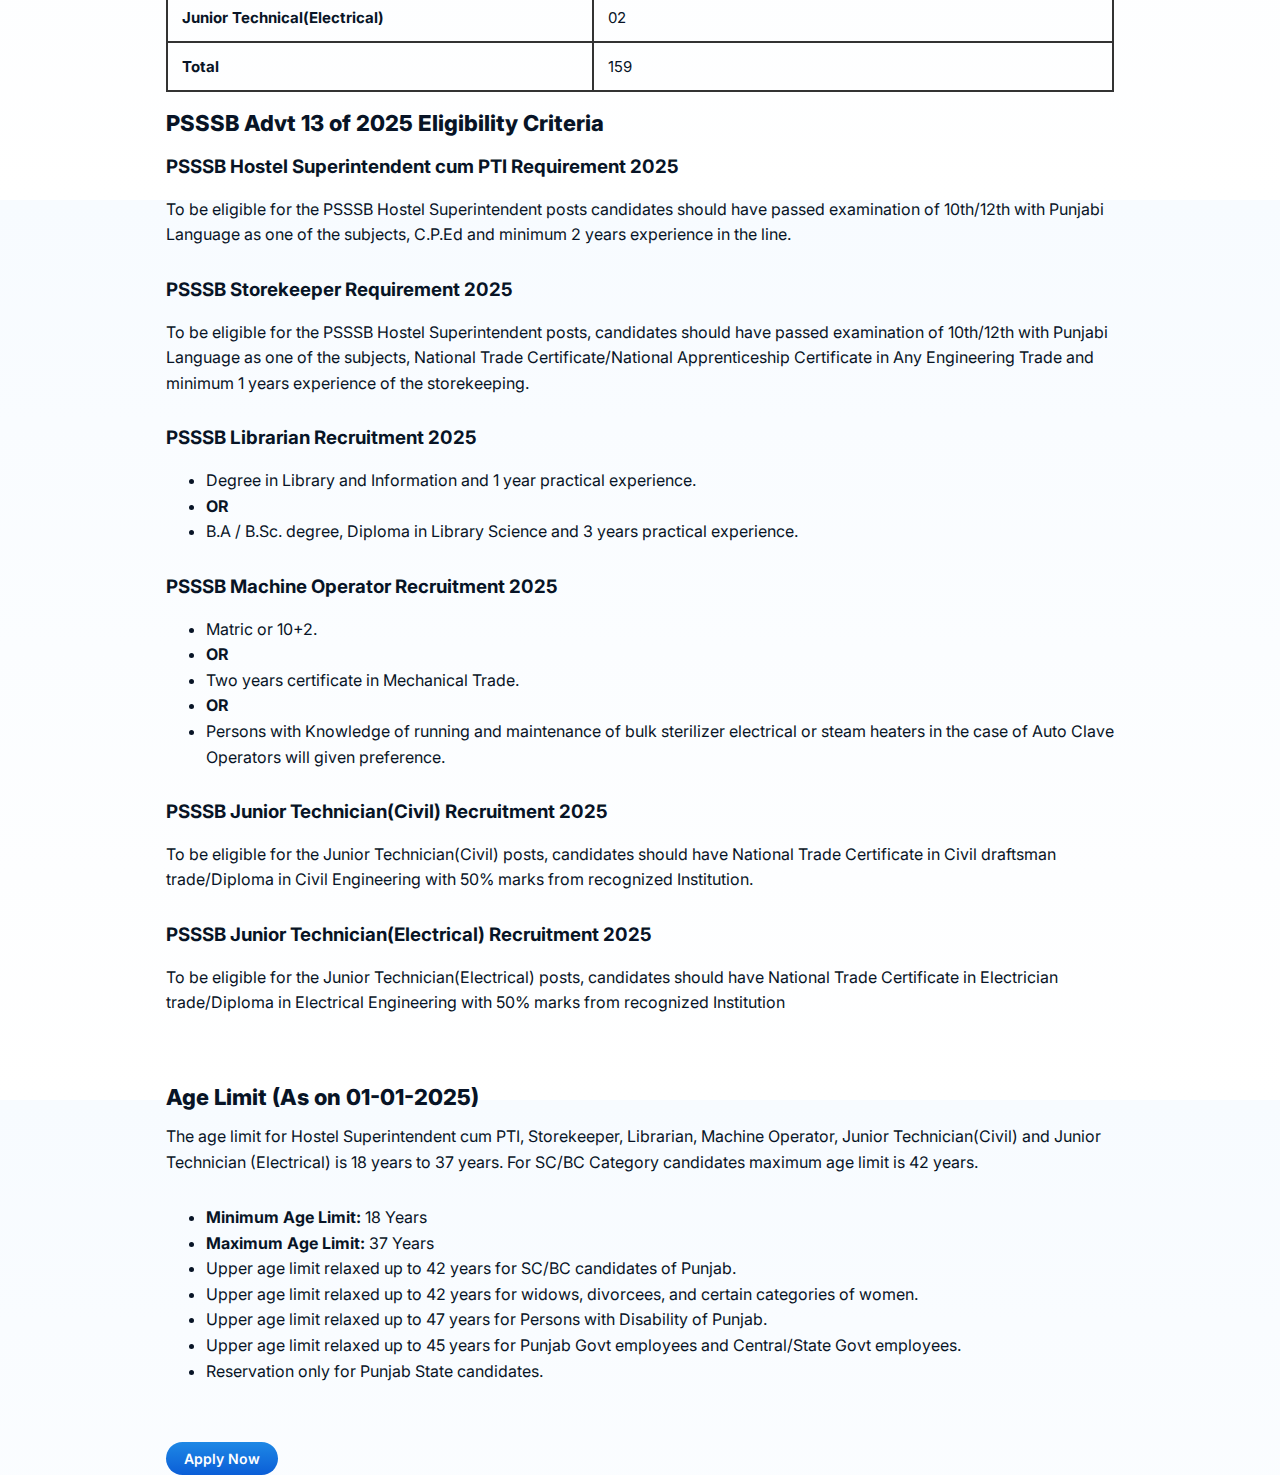
<file: psssbadvt.html>
<!doctype html>
<html lang="en">
<head>
  <meta charset="utf-8">
  <meta name="viewport" content="width=device-width, initial-scale=1">
  <title>PSSSB 368 Vacancies</title>
  <link rel="stylesheet" href="css/styles.css">
</head>

<body class="job-page">

<!-- ===== HEADER ===== -->


<main class="container">

<!-- ===== TITLE ===== -->
<div class="header-text">
  <h1 class="business-name">Rehmat Digital Seva Kendra</h1>
  <p class="business-sub">
    Official Services · Chehlan Near Baba Balmik Mandir
  </p>

  <!-- APPLY BUTTON IN HEADER -->
  <a
    href="https://wa.me/919563001616?text=I%20want%20to%20apply%20for%20PSSSB%20368%20Vacancies"
    class="apply-btn"
    target="_blank">
    Contact us on WhatsApp
  </a>
</div>
  </div>
</header>
<h1>PSSSB Advt 13 of 2025</h1>

<h2>Requirement Overview</h2>

<table class="job-table">
  <tr><td>Name of The Organisation</td><td>Punjab Subordinate Service Selection Board(PSSSB)</td></tr>
  <tr><td>Post Name</td><td>Hostel Superintendent cum PTI, Storekeeper, Librarian, Machine Operator, Junior Technician (Civil) and Junior Technician(Electrical)</td></tr>
  <tr><td>Advt No.</td><td>13/2025</td></tr>
  <tr><td>Total Posts</td><td>159</td></tr>
  <tr><td>Location of Job</td><td>Punjab</td></tr>
  <tr><td>Apply Mode</td><td>Online</td></tr>
  <tr><td>Last Date to Apply</td><td>27 Dec 2025 upto 5:00PM</td></tr>
  <tr><td>Post Category</td><td>PSSSB.JOBS.2025</td></tr>
  <tr>
  <td>Official Website</td>
  <td>
    <a href="https://sssb.punjab.gov.in" target="_blank">
      sssb.punjab.gov.in
    </a>
  </td>
  </tr>
</table>

<div class="big-space"></div>

<h2>PSSSB Advt 13 of 2025 Notification</h2>
<p class="job-text">
The notification for 159 Hostel Superintendent cum PTI, Storekeeper, Librarian, Machine Operator, Junior Technician(Civil) and Junior Technician(Electrical) Posts is released on 28 November 2025.
</p>

<div class="big-space"></div>

<h2>PSSSB 159 Vacancies Important Dates</h2>

<table class="job-table">
  <tr><td>Advertisement Date</td><td>28 November 2025 05 December 2025</td></tr>
  <tr><td>Apply Start Date</td><td>05 December 2025 upto 5:00PM</td></tr>
  <tr><td>Apply Last Date</td><td>27 December 2025 upto 5:00PM</td></tr>
  <tr><td>Last Date for Fee Submission</td><td>30 December 2025 upto 5:00PM</td></tr>
  <tr>
  <td>Official Website</td>
  <td>
    <a href="https://sssb.punjab.gov.in" target="_blank">
      sssb.punjab.gov.in
    </a>
  </td>
  </tr>
</table>

<div class="big-space"></div>

<h2>PSSSB Adv 13 of 2025 Requirement Post Details</h2>

<table class="job-table">
  <tr><td>Post Name</td><td>No. of Posts</td></tr>
  <tr><td>Hostel Superintendent cum PTI</td><td>68</td></tr>
  <tr><td>Storekeeper</td><td>62</td></tr>
  <tr><td>Librarian</td><td>03</td></tr>
  <tr><td>Autoclave Operator/Machine Operator</td><td>02</td></tr>
  <tr><td>Junior Technician (Civil)</td><td>21</td></tr>
  <tr><td>Junior Technical(Electrical)</td><td>02</td></tr>
  <tr><td>Total</td><td>159</td></tr>
</tr>
</table>

<!-- ===== ELIGIBILITY ===== -->
<h2>PSSSB Advt 13 of 2025 Eligibility Criteria</h2>

<h3>PSSSB Hostel Superintendent cum PTI Requirement 2025</h3>
<p class="job-text">
To be eligible for the PSSSB Hostel 
  Superintendent posts candidates should have 
  passed examination of 10th/12th with Punjabi Language 
  as one of the subjects, C.P.Ed and minimum 2 years experience in the line.
</p>

<h3>PSSSB Storekeeper Requirement 2025</h4>
<p class="job-text">
To be eligible for the PSSSB Hostel 
  Superintendent posts, candidates should have 
  passed examination of 10th/12th with Punjabi Language 
  as one of the subjects, National Trade Certificate/National
  Apprenticeship Certificate in Any Engineering Trade and
  minimum 1 years experience of the storekeeping.
</p>
  
<h3>PSSSB Librarian Recruitment 2025</h5>

<ul class="job-text">
  <li>Degree in Library and Information and 1 year practical experience.</li>
  <li><strong>OR</strong></li>
  <li>B.A / B.Sc. degree, Diploma in Library Science and 3 years practical experience.</li>
</ul>
  <h3>PSSSB Machine Operator Recruitment 2025</h5>

<ul class="job-text">
  <li>Matric or 10+2.</li>
  <li><strong>OR</strong></li>
  <li>Two years certificate in Mechanical Trade.</li>
  <li><strong>OR</strong></li>
  <li>Persons with Knowledge of running
    and maintenance of bulk sterilizer electrical 
    or steam heaters in the case of Auto Clave 
    Operators will given preference.</li>
</ul>
  
  <h3>PSSSB Junior Technician(Civil) Recruitment 2025</h4>
<p class="job-text">
To be eligible for the Junior Technician(Civil) 
  posts, candidates should have National Trade 
  Certificate in Civil draftsman trade/Diploma in 
  Civil Engineering with 50% marks from 
  recognized Institution.
</p>
  
  <h3>PSSSB Junior Technician(Electrical) Recruitment 2025</h4>
<p class="job-text">
To be eligible for the Junior Technician(Electrical) 
  posts, candidates should have National Trade
  Certificate in Electrician trade/Diploma in 
  Electrical Engineering with 50% marks from 
  recognized Institution
</p>


<div class="big-space"></div>

<!-- ===== AGE LIMIT ===== -->
<h2>Age Limit (As on 01-01-2025)</h2>

<p class="job-text">
The age limit for Hostel Superintendent cum 
  PTI, Storekeeper, Librarian, Machine Operator, 
 Junior Technician(Civil) and Junior Technician
 (Electrical) is 18 years to 37 years. 
For SC/BC Category candidates maximum
  age limit is 42 years.
</p>

<ul class="job-text">
  <li><strong>Minimum Age Limit:</strong> 18 Years</li>
  <li><strong>Maximum Age Limit:</strong> 37 Years</li>
  <li>Upper age limit relaxed up to 42 years for SC/BC candidates of Punjab.</li>
  <li>Upper age limit relaxed up to 42 years for widows, divorcees, and certain categories of women.</li>
  <li>Upper age limit relaxed up to 47 years for Persons with Disability of Punjab.</li>
  <li>Upper age limit relaxed up to 45 years for Punjab Govt employees and Central/State Govt employees.</li>
  <li>Reservation only for Punjab State candidates.</li>
</ul>

<div class="big-space"></div>

<!-- ===== APPLY BUTTON ===== -->
<a
  href="https://wa.me/919563001616?text=I%20want%20to%20apply%20for%20PSSSB%20368%20Vacancies"
  class="apply-btn"
>
  Apply Now
</a>

</main>

</body>
</html>
</file>
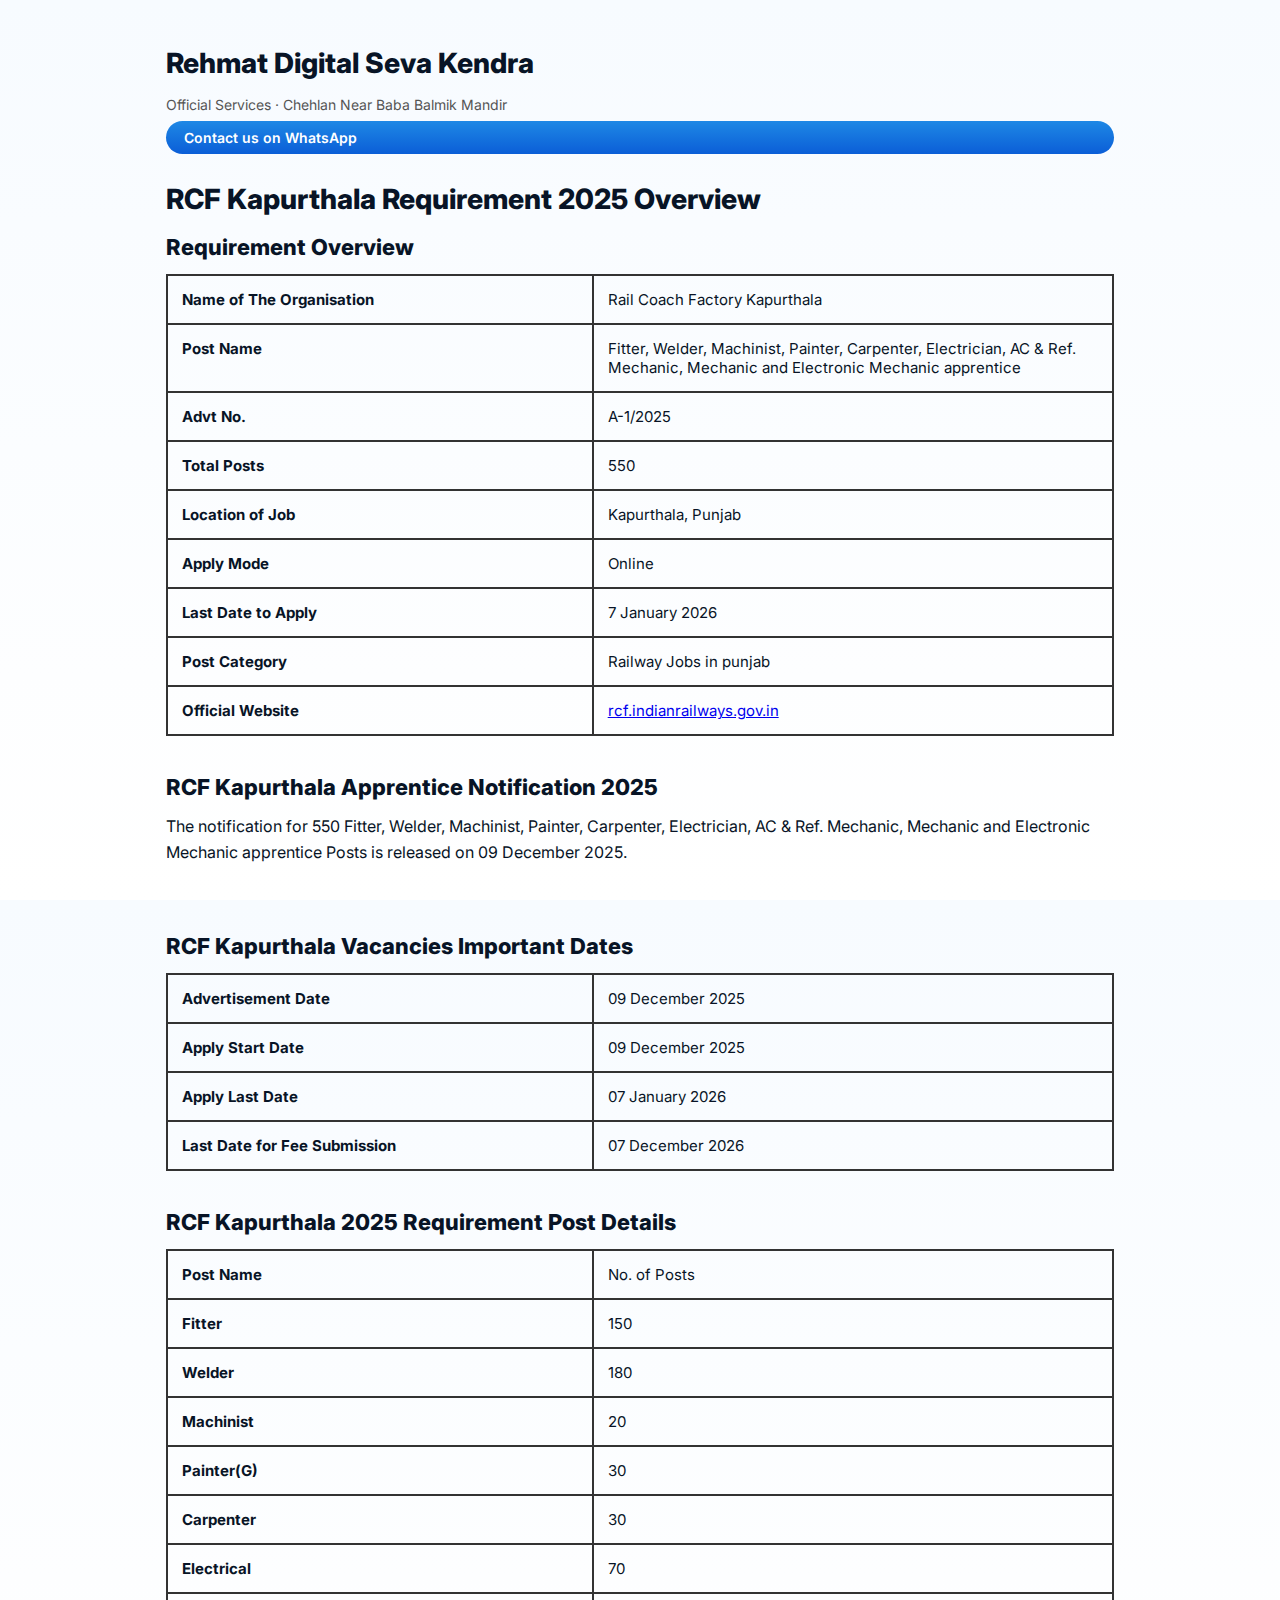
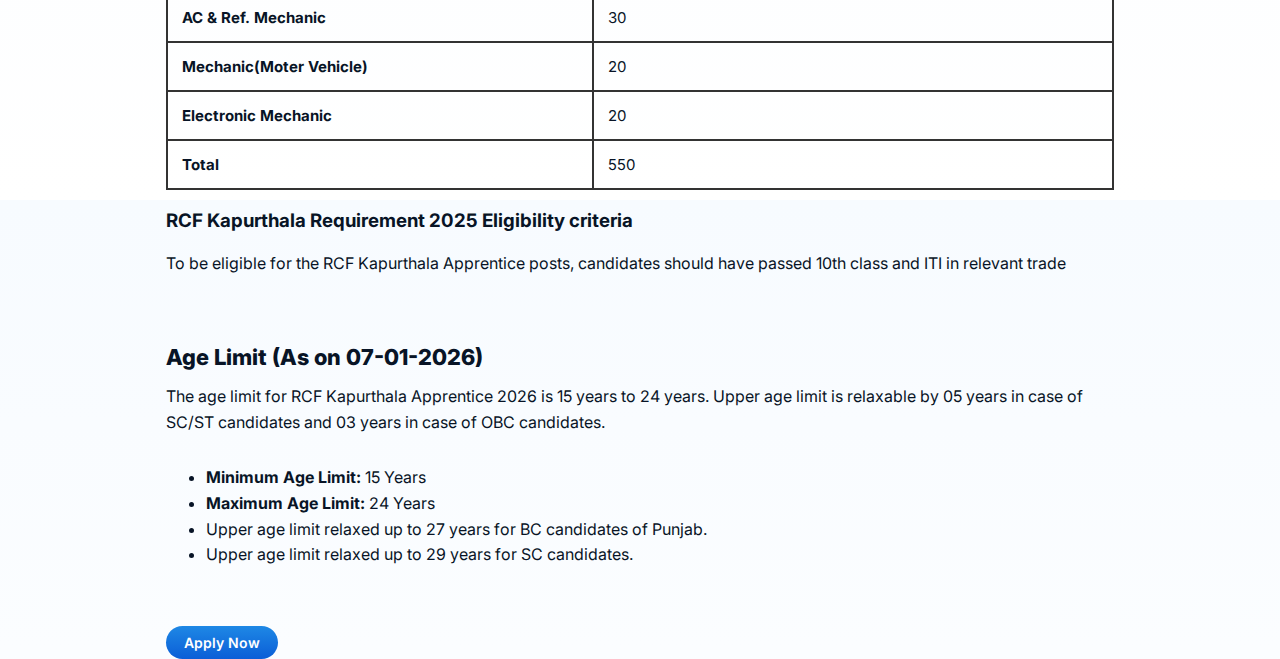
<file: rcf.html>
<!doctype html>
<html lang="en">
<head>
  <meta charset="utf-8">
  <meta name="viewport" content="width=device-width, initial-scale=1">
  <title>PSSSB 368 Vacancies</title>
  <link rel="stylesheet" href="css/styles.css">
</head>

<body class="job-page">

<!-- ===== HEADER ===== -->


<main class="container">

<!-- ===== TITLE ===== -->
<div class="header-text">
  <h1 class="business-name">Rehmat Digital Seva Kendra</h1>
  <p class="business-sub">
    Official Services · Chehlan Near Baba Balmik Mandir
  </p>

  <!-- APPLY BUTTON IN HEADER -->
  <a
    href="https://wa.me/919563001616?text=I%20want%20to%20apply%20for%20PSSSB%20368%20Vacancies"
    class="apply-btn"
    target="_blank">
    Contact us on WhatsApp
  </a>
</div>
  </div>
</header>
<h1>RCF Kapurthala Requirement 2025 Overview</h1>

<h2>Requirement Overview</h2>

<table class="job-table">
  <tr><td>Name of The Organisation</td><td>Rail Coach Factory Kapurthala</td></tr>
  <tr><td>Post Name</td><td>Fitter, Welder, Machinist, Painter, Carpenter, Electrician, AC & Ref. Mechanic, Mechanic and Electronic Mechanic apprentice</td></tr>
  <tr><td>Advt No.</td><td>A-1/2025</td></tr>
  <tr><td>Total Posts</td><td>550</td></tr>
  <tr><td>Location of Job</td><td>Kapurthala, Punjab</td></tr>
  <tr><td>Apply Mode</td><td>Online</td></tr>
  <tr><td>Last Date to Apply</td><td>7 January 2026</td></tr>
  <tr><td>Post Category</td><td>Railway Jobs in punjab</td></tr>
  <tr>
  <td>Official Website</td>
  <td>
    <a href="https://rcf.indianrailways.gov.in/">
      rcf.indianrailways.gov.in
    </a>
  </td>
  </tr>
</table>

<div class="big-space"></div>

<h2>RCF Kapurthala Apprentice Notification 2025</h2>
<p class="job-text">
The notification for 550 Fitter, Welder, Machinist, Painter, Carpenter, Electrician, AC & Ref. Mechanic, Mechanic and Electronic Mechanic apprentice Posts is released on 09 December 2025.
</p>

<div class="big-space"></div>

<h2>RCF Kapurthala Vacancies Important Dates</h2>

<table class="job-table">
  <tr><td>Advertisement Date</td><td>09 December 2025</td></tr>
  <tr><td>Apply Start Date</td><td>09 December 2025</td></tr>
  <tr><td>Apply Last Date</td><td>07 January 2026</td></tr>
  <tr><td>Last Date for Fee Submission</td><td>07 December 2026</td></tr>

  </tr>
</table>

<div class="big-space"></div>

<h2>RCF Kapurthala 2025 Requirement Post Details</h2>

<table class="job-table">
  <tr><td>Post Name</td><td>No. of Posts</td></tr>
  <tr><td>Fitter</td><td>150</td></tr>
  <tr><td>Welder</td><td>180</td></tr>
  <tr><td>Machinist</td><td>20</td></tr>
  <tr><td>Painter(G)</td><td>30</td></tr>
  <tr><td>Carpenter</td><td>30</td></tr>
  <tr><td>Electrical</td><td>70</td></tr>
  <tr><td>AC & Ref. Mechanic</td><td>30</td></tr>
  <tr><td>Mechanic(Moter Vehicle)</td><td>20</td></tr>
  <tr><td>Electronic Mechanic</td><td>20</td></tr>
  <tr><td>Total</td><td>550</td></tr>
</tr>
</table>

<!-- ===== ELIGIBILITY ===== -->
<h3>RCF Kapurthala Requirement 2025 Eligibility criteria</h4>
<p class="job-text">
To be eligible for the RCF Kapurthala Apprentice
  posts, candidates should have passed 10th class 
  and ITI in relevant trade
</p>

<div class="big-space"></div>

<!-- ===== AGE LIMIT ===== -->
<h2>Age Limit (As on 07-01-2026)</h2>

<p class="job-text">
The age limit for RCF Kapurthala Apprentice 
  2026 is 15 years to 24 years. Upper age limit 
  is relaxable by 05 years in case of SC/ST 
  candidates and 03 years in case of OBC candidates.
</p>

<ul class="job-text">
  <li><strong>Minimum Age Limit:</strong> 15 Years</li>
  <li><strong>Maximum Age Limit:</strong> 24 Years</li>
  <li>Upper age limit relaxed up to 27 years for BC candidates of Punjab.</li>
  <li>Upper age limit relaxed up to 29 years for SC candidates.</li>
</ul>

<div class="big-space"></div>

<!-- ===== APPLY BUTTON ===== -->
<a
  href="https://wa.me/919563001616?text=I%20want%20to%20apply%20for%20PSSSB%20368%20Vacancies"
  class="apply-btn"
>
  Apply Now
</a>

</main>

</body>
</html>
</file>
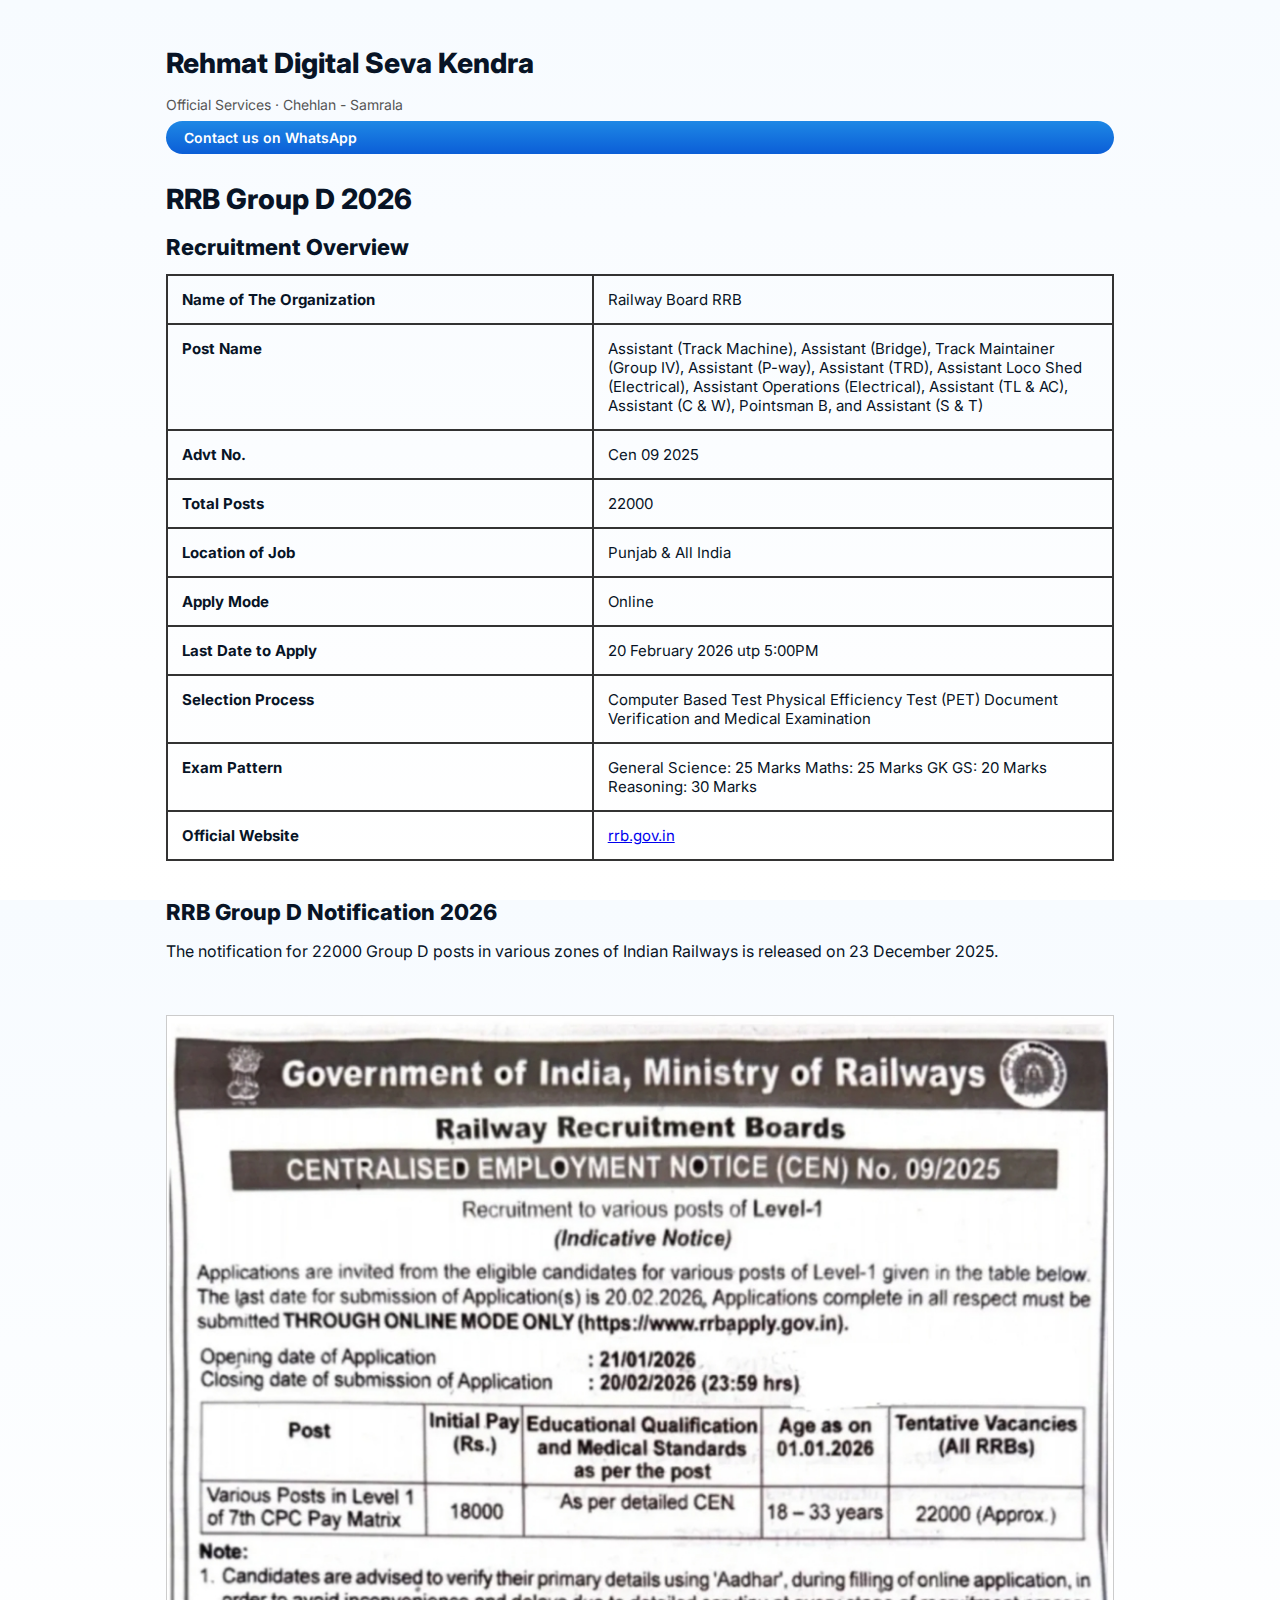
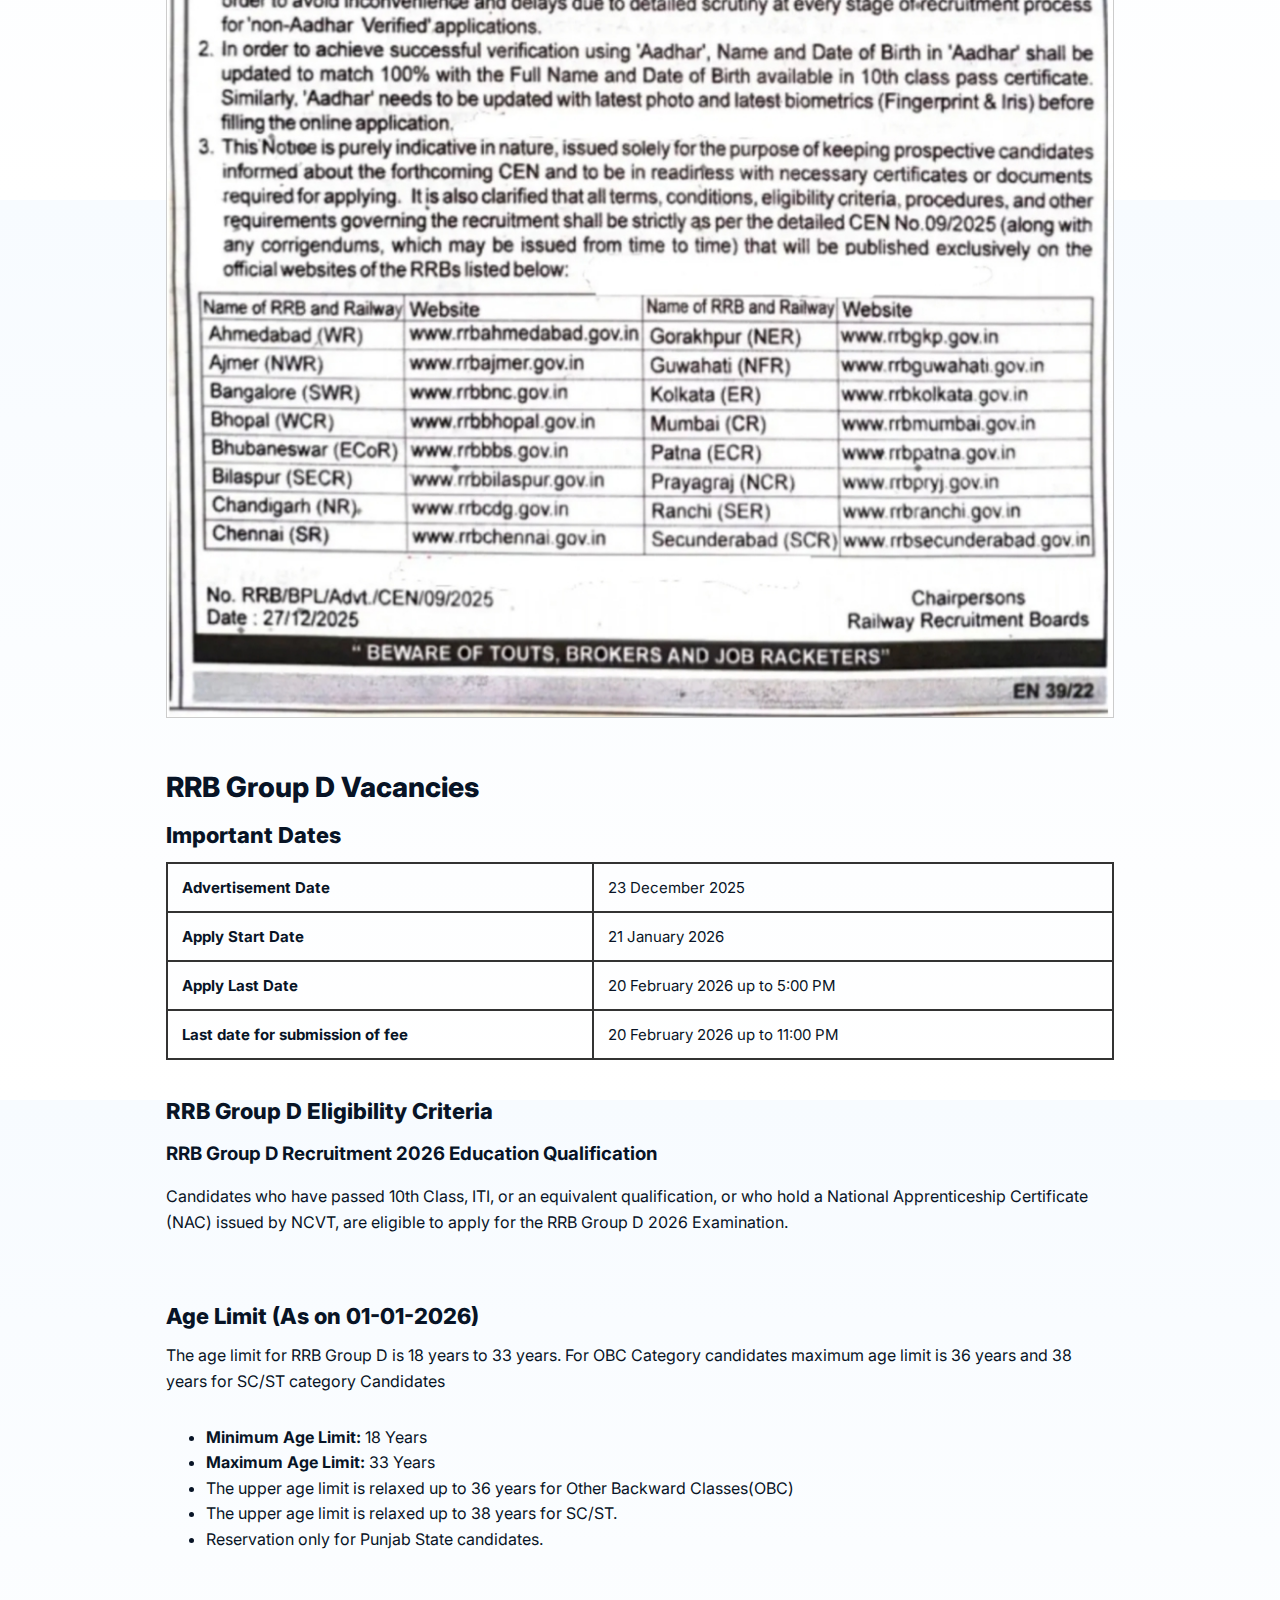
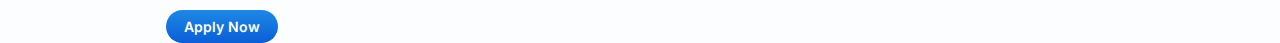
<file: rrbgroupd.html>
<!doctype html>
<html lang="en">
<head>
  <meta charset="utf-8">
  <meta name="viewport" content="width=device-width, initial-scale=1">
  <title>RRB Group D Vacancies</title>
  <link rel="stylesheet" href="css/styles.css">
</head>

<body class="job-page">

<!-- ===== HEADER ===== -->


<main class="container">

<!-- ===== TITLE ===== -->
<div class="header-text">
  <h1 class="business-name">Rehmat Digital Seva Kendra</h1>
  <p class="business-sub">
    Official Services · Chehlan - Samrala 
  </p>

  <!-- APPLY BUTTON IN HEADER -->
  <a
    href="https://wa.me/91953001616?text=I%20want%20to%20apply%20for%20RRB%20Group%20D"
    class="apply-btn"
    target="_blank">
    Contact us on WhatsApp
  </a>
</div>
  </div>
</header>
<h1>RRB Group D 2026</h1>
<h2>Recruitment Overview</h2>

<table class="job-table">
  <tr><td>Name of The Organization</td><td>Railway Board RRB</td></tr>
  <tr><td>Post Name</td><td>Assistant (Track Machine), Assistant (Bridge), Track Maintainer (Group IV), Assistant (P-way), Assistant (TRD), Assistant Loco Shed (Electrical), Assistant Operations (Electrical), Assistant (TL & AC), Assistant (C & W), Pointsman B, and Assistant (S & T)</td></tr>
  <tr><td>Advt No.</td><td>Cen 09 2025</td></tr>
  <tr><td>Total Posts</td><td>22000</td></tr>
  <tr><td>Location of Job</td><td>Punjab & All India</td></tr>
  <tr><td>Apply Mode</td><td>Online</td></tr>
  <tr><td>Last Date to Apply</td><td>20 February 2026 utp 5:00PM</td></tr>
    <tr><td>Selection Process</td><td>Computer Based Test
Physical Efficiency Test (PET) 
Document Verification and Medical Examination</td></tr>
    <tr><td>Exam Pattern</td><td>General Science: 25 Marks
Maths: 25 Marks
GK GS: 20 Marks
Reasoning: 30 Marks</td></tr>
  <tr>
  <td>Official Website</td>
  <td>
    <a href="https://rrb.gov.in" target="_blank">
      rrb.gov.in
    </a>
  </td>
  </tr>
</table>

<div class="big-space"></div>

<h2>RRB Group D Notification 2026</h2>
<p class="job-text">
The notification for 22000 Group D posts in various zones of Indian Railways is released on 23 December 2025.
</p>
  <div class="big-space"></div>

  <img 
    src="rrbgroupd.jpg" 
    alt="RRB Group D Notification 2026"
    style="max-width:100%; height:auto; border:1px solid #ccc;"
>

  
<div class="big-space"></div>

<h1>RRB Group D Vacancies</h1>

<h2>Important Dates</h2>

<table class="job-table">
  <tr><td>Advertisement Date</td><td>23 December 2025</td></tr>
  <tr><td>Apply Start Date</td><td>21 January 2026</td></tr>
  <tr><td>Apply Last Date</td><td>20 February 2026 up to 5:00 PM</td></tr>
  <tr><td>Last date for submission of fee</td><td>20 February 2026 up to 11:00 PM</td></tr>
</table>

<div class="big-space"></div>

<!-- ===== ELIGIBILITY ===== -->
<h2>RRB Group D Eligibility Criteria</h2>

<h3>RRB Group D Recruitment 2026 Education Qualification</h3>
<p class="job-text">
Candidates who have passed 10th Class, ITI, or an equivalent qualification, or who hold a National Apprenticeship Certificate (NAC) issued by NCVT, are eligible to apply for the RRB Group D 2026 Examination.
</p>


<div class="big-space"></div>

<!-- ===== AGE LIMIT ===== -->
<h2>Age Limit (As on 01-01-2026)</h2>

<p class="job-text">
The age limit for RRB Group D is 18 years to 33 years. For OBC Category candidates maximum age limit is 36 years and 38 years for SC/ST category Candidates
</p>

<ul class="job-text">
  <li><strong>Minimum Age Limit:</strong> 18 Years</li>
  <li><strong>Maximum Age Limit:</strong> 33 Years</li>
  <li>The upper age limit is relaxed up to 36 years for Other Backward Classes(OBC)
  <li>The upper age limit is relaxed up to 38 years for SC/ST.</li>
  <li>Reservation only for Punjab State candidates.</li>
</ul>

<div class="big-space"></div>

<!-- ===== APPLY BUTTON ===== -->
<a
  href="https://wa.me/919563001616?text=I%20want%20to%20apply%20for%20RRB%20Grop%20D"
  class="apply-btn"
>
  Apply Now
</a>

</main>

</body>
</html>
</file>
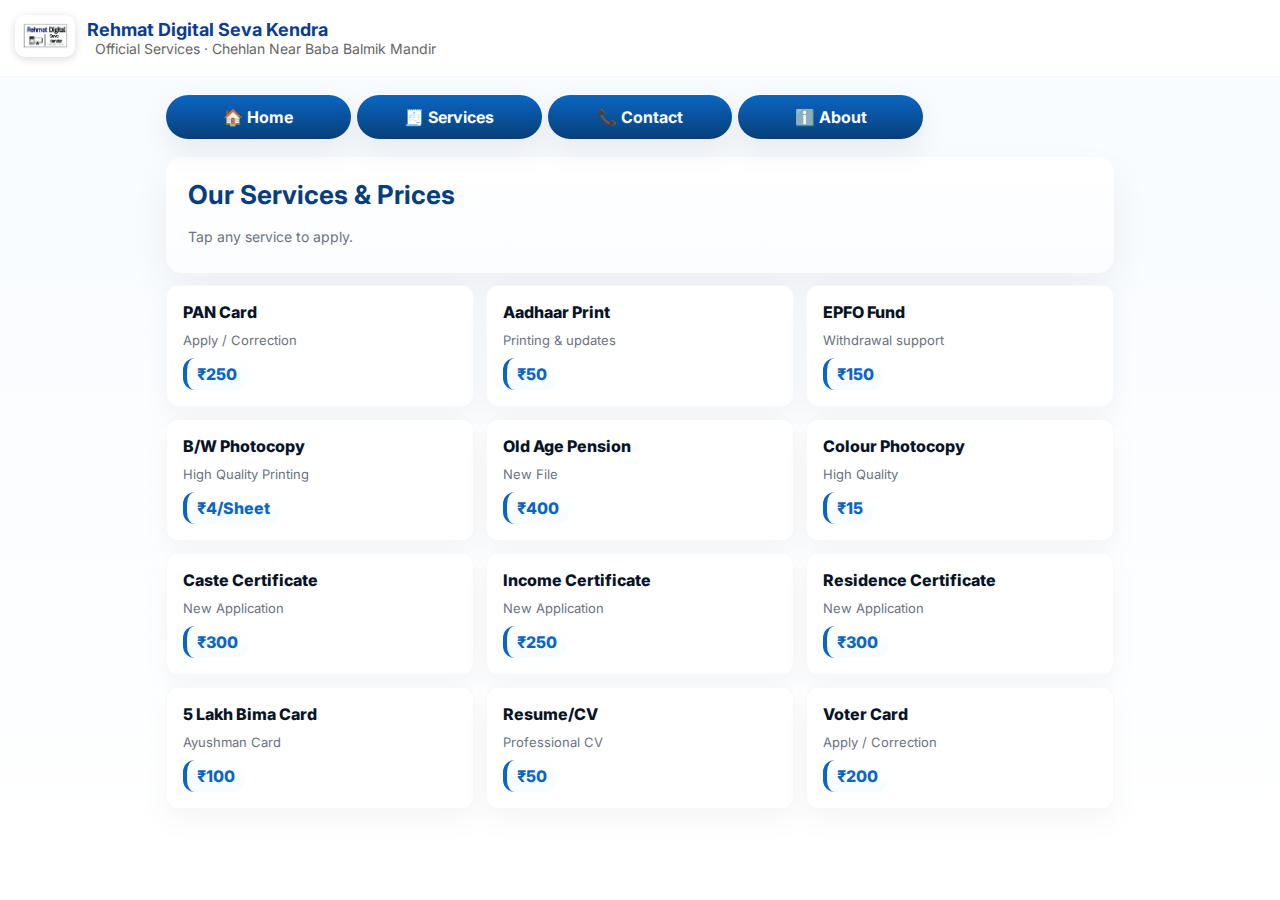
<file: services.html>
<!DOCTYPE html>
<html lang="en">
<head>
  <meta charset="UTF-8">
  <meta name="viewport" content="width=device-width, initial-scale=1.0">
  <title>Services – Rehmat Digital Seva Kendra</title>

  <!-- MAIN CSS -->
  <link rel="stylesheet" href="css/styles.css">

  <!-- FORCE VISIBILITY (blank page fix) -->
  <style>
    body {
      opacity: 1 !important;
      transform: none !important;
    }

    /* ===== POPUP ANIMATION ===== */
    #applyPopup {
      animation: fadeIn .25s ease forwards;
    }
    #applyPopup .popup-box {
      animation: slideUp .25s ease forwards;
    }
    @keyframes fadeIn {
      from { opacity: 0; }
      to { opacity: 1; }
    }
    @keyframes slideUp {
      from { transform: translateY(20px) scale(.96); }
      to { transform: translateY(0) scale(1); }
    }
  </style>
</head>

<body>

<!-- ================= HEADER ================= -->
<header class="header">
  <div class="header-logo">
    <img src="fateh-logo.png" alt="Fateh Digital Seva Kendra Logo" class="site-logo">
  </div>

  <div>
    <div class="site-title">Rehmat Digital Seva Kendra</div>
    <div class="header-sub">Official Services · Chehlan Near Baba Balmik Mandir</div>
  </div>
</header>

<!-- ================= MAIN ================= -->
<main class="container">

  <!-- NAVIGATION -->
  <nav class="grid-nav">
    <a class="nav-circle" href="index.html">🏠 Home</a>
    <a class="nav-circle" href="services.html">🧾 Services</a>
    <a class="nav-circle" href="contact.html">📞 Contact</a>
    <a class="nav-circle" href="about.html">ℹ️ About</a>
  </nav>

  <!-- HERO -->
  <section class="hero" style="margin-top:18px">
    <h1>Our Services & Prices</h1>
    <p class="small">Tap any service to apply.</p>
  </section>

  <!-- ================= SERVICES GRID ================= -->
  <div id="serviceGrid" class="services-grid">

    <div class="service-card" data-service="PAN Card" data-price="₹250">
      <div class="service-title">PAN Card</div>
      <div class="service-desc">Apply / Correction</div>
      <div class="service-price"><span class="price-badge">₹250</span></div>
    </div>

    <div class="service-card" data-service="Aadhaar Print" data-price="₹50">
      <div class="service-title">Aadhaar Print</div>
      <div class="service-desc">Printing & updates</div>
      <div class="service-price"><span class="price-badge">₹50</span></div>
    </div>

    <div class="service-card" data-service="EPFO Fund Withdrawal" data-price="₹150">
      <div class="service-title">EPFO Fund</div>
      <div class="service-desc">Withdrawal support</div>
      <div class="service-price"><span class="price-badge">₹150</span></div>
    </div>

    <div class="service-card" data-service="B/W Photocopy" data-price="₹4/Sheet">
      <div class="service-title">B/W Photocopy</div>
      <div class="service-desc">High Quality Printing</div>
      <div class="service-price"><span class="price-badge">₹4/Sheet</span></div>
    </div>

    <div class="service-card" data-service="Old Age Pension" data-price="₹400">
      <div class="service-title">Old Age Pension</div>
      <div class="service-desc">New File</div>
      <div class="service-price"><span class="price-badge">₹400</span></div>
    </div>

    <div class="service-card" data-service="Colour Photocopy" data-price="₹15">
      <div class="service-title">Colour Photocopy</div>
      <div class="service-desc">High Quality</div>
      <div class="service-price"><span class="price-badge">₹15</span></div>
    </div>

    <div class="service-card" data-service="Caste Certificate" data-price="₹300">
      <div class="service-title">Caste Certificate</div>
      <div class="service-desc">New Application</div>
      <div class="service-price"><span class="price-badge">₹300</span></div>
    </div>

    <div class="service-card" data-service="Income Certificate" data-price="₹250">
      <div class="service-title">Income Certificate</div>
      <div class="service-desc">New Application</div>
      <div class="service-price"><span class="price-badge">₹250</span></div>
    </div>

    <div class="service-card" data-service="Residence Certificate" data-price="₹300">
      <div class="service-title">Residence Certificate</div>
      <div class="service-desc">New Application</div>
      <div class="service-price"><span class="price-badge">₹300</span></div>
    </div>

    <div class="service-card" data-service="5 Lakh Bima Card" data-price="₹100">
      <div class="service-title">5 Lakh Bima Card</div>
      <div class="service-desc">Ayushman Card</div>
      <div class="service-price"><span class="price-badge">₹100</span></div>
    </div>

    <div class="service-card" data-service="Resume/CV" data-price="₹50">
      <div class="service-title">Resume/CV</div>
      <div class="service-desc">Professional CV</div>
      <div class="service-price"><span class="price-badge">₹50</span></div>
    </div>

    <div class="service-card" data-service="Voter Card" data-price="₹200">
      <div class="service-title">Voter Card</div>
      <div class="service-desc">Apply / Correction</div>
      <div class="service-price"><span class="price-badge">₹200</span></div>
    </div>

  </div>
</main>

<!-- ================= APPLY POPUP ================= -->
<div id="applyPopup" style="
  position:fixed;
  inset:0;
  background:rgba(0,0,0,.45);
  display:none;
  align-items:center;
  justify-content:center;
  z-index:9999;
">
  <div class="popup-box" style="
    background:#fff;
    max-width:320px;
    width:90%;
    border-radius:16px;
    padding:18px;
    text-align:center;
  ">
    <h3 style="color:#0b72d6;margin-bottom:8px">Apply for Service</h3>
    <p id="popupText" style="font-size:15px;margin-bottom:16px"></p>

    <div style="display:flex;gap:10px">
      <button id="cancelApply" style="
        flex:1;
        padding:10px;
        border-radius:10px;
        border:1px solid #ddd;
        background:#f3f4f6;
        font-weight:600;
      ">Cancel</button>

      <button id="confirmApply" style="
        flex:1;
        padding:10px;
        border-radius:10px;
        border:none;
        background:#25D366;
        color:#fff;
        font-weight:700;
      ">Apply</button>
    </div>
  </div>
</div>

<!-- ================= SCRIPT ================= -->
<script>
  const phone = "919563001616";
  let selectedService = "";
  let selectedPrice = "";

  const popup = document.getElementById("applyPopup");
  const popupText = document.getElementById("popupText");

  document.getElementById("serviceGrid").addEventListener("click", function (e) {
    const card = e.target.closest(".service-card");
    if (!card) return;

    selectedService = card.dataset.service;
    selectedPrice = card.dataset.price;

    popupText.innerHTML =
      `Service: <b>${selectedService}</b><br>` +
      `Price: <b>${selectedPrice}</b><br><br>` +
      `Click Apply to continue on WhatsApp.`;

    popup.style.display = "flex";
  });

  document.getElementById("cancelApply").onclick = () => {
    popup.style.display = "none";
  };

  document.getElementById("confirmApply").onclick = () => {
    const msg =
      `Hello Rehmat Digital Seva Kendra 👋\n\n` +
      `I want to apply for:\n` +
      `👉 ${selectedService}\n` +
      `💰 ${selectedPrice}\n\n` +
      `Please guide me with required documents.`;

    window.open(
      `https://wa.me/${phone}?text=${encodeURIComponent(msg)}`,
      "_blank"
    );
    popup.style.display = "none";
  };
</script>

</body>
</html>
</file>
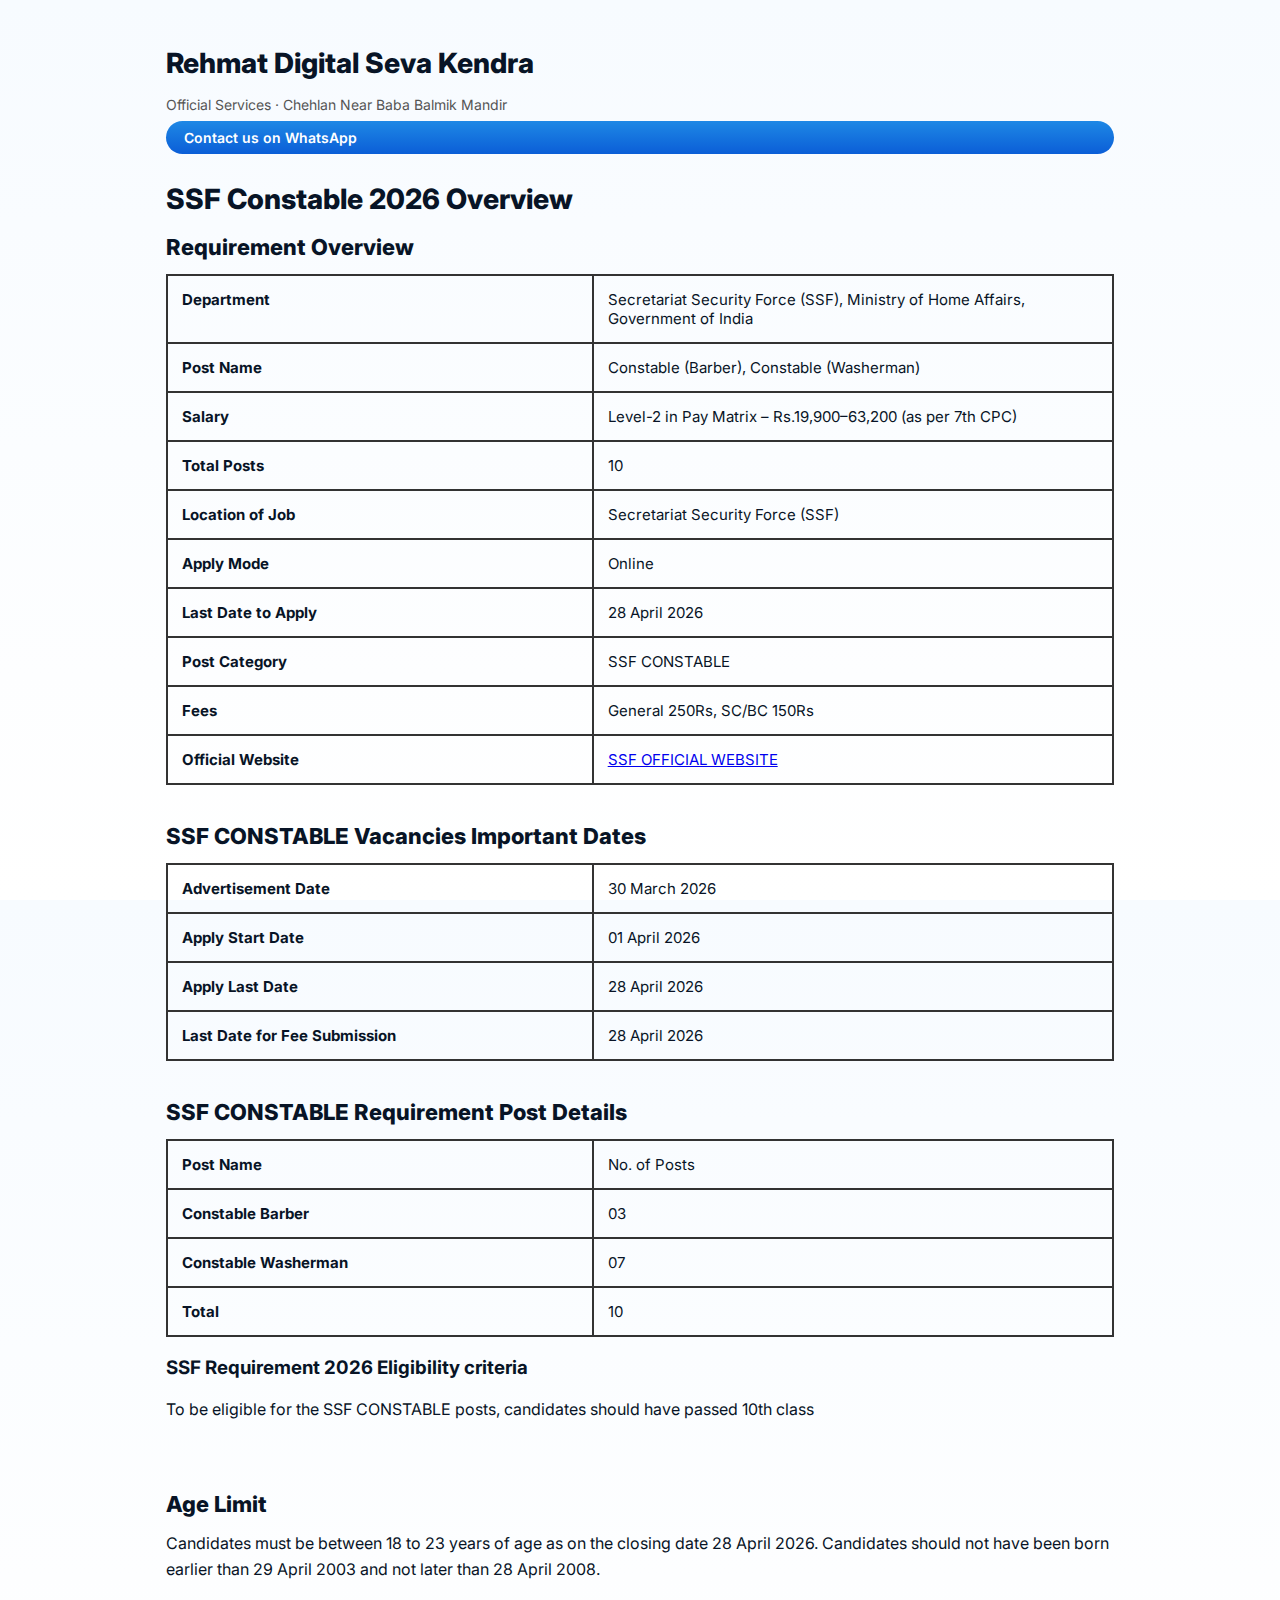
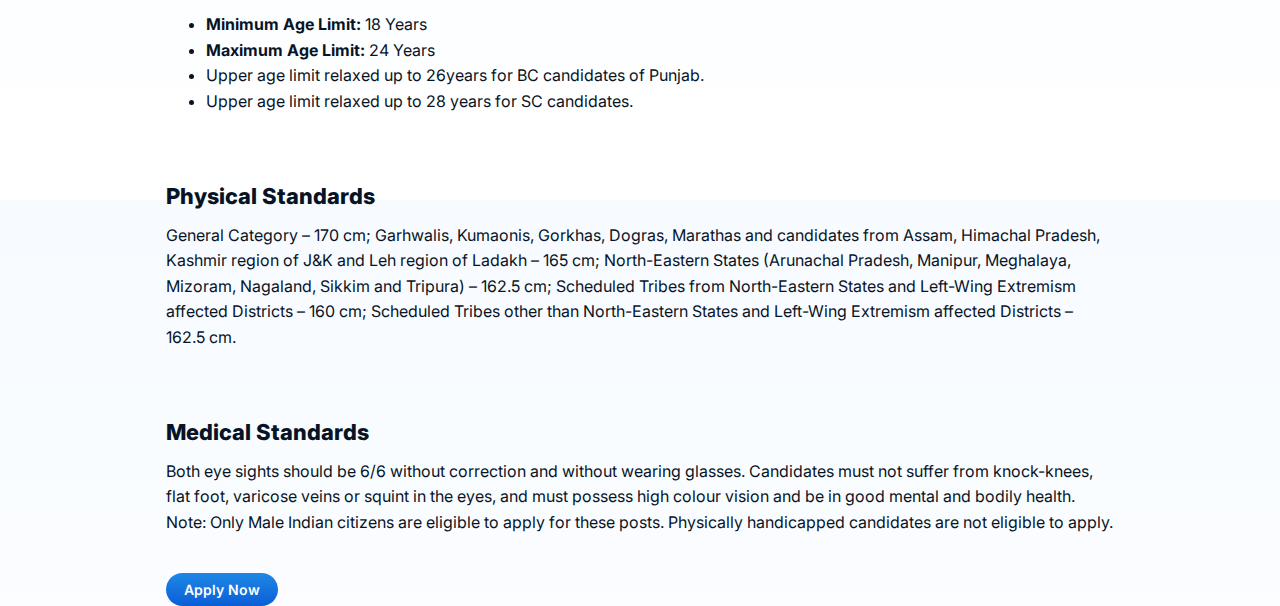
<file: ssf.html>
<!doctype html>
<html lang="en">
<head>
  <meta charset="utf-8">
  <meta name="viewport" content="width=device-width, initial-scale=1">
  <title>SSF CONSTABLE BHARTI</title>
  <link rel="stylesheet" href="css/styles.css">
</head>

<body class="job-page">

<!-- ===== HEADER ===== -->


<main class="container">

<!-- ===== TITLE ===== -->
<div class="header-text">
  <h1 class="business-name">Rehmat Digital Seva Kendra</h1>
  <p class="business-sub">
    Official Services · Chehlan Near Baba Balmik Mandir
  </p>

  <!-- APPLY BUTTON IN HEADER -->
  <a
    href="https://wa.me/919563001616?text=I%20want%20to%20apply%20for%20PSSSB%20368%20Vacancies"
    class="apply-btn"
    target="_blank">
    Contact us on WhatsApp
  </a>
</div>
  </div>
</header>
<h1>SSF Constable 2026 Overview</h1>

<h2>Requirement Overview</h2>

<table class="job-table">
  <tr><td>Department</td><td>Secretariat Security Force (SSF), Ministry of Home Affairs, Government of India </td></tr>
  <tr><td>Post Name</td><td>Constable (Barber), Constable (Washerman)</td></tr>
  <tr><td>Salary</td><td>Level-2 in Pay Matrix – Rs.19,900–63,200 (as per 7th CPC)</td></tr>
  <tr><td>Total Posts</td><td>10</td></tr>
  <tr><td>Location of Job</td><td>Secretariat Security Force (SSF) </td></tr>
  <tr><td>Apply Mode</td><td>Online</td></tr>
  <tr><td>Last Date to Apply</td><td>28 April 2026</td></tr>
  <tr><td>Post Category</td><td>SSF CONSTABLE</td></tr>
  <tr><td>Fees</td><td>General 250Rs, SC/BC 150Rs</td></tr>
  <tr>
  <td>Official Website</td>
  <td>
    <a href="https://recruitment.itbpolice.nic.in/rect/index.php">
      SSF OFFICIAL WEBSITE 
    </a>
  </td>
  </tr>
</table>

<div class="big-space"></div>

<h2>SSF CONSTABLE Vacancies Important Dates</h2>

<table class="job-table">
  <tr><td>Advertisement Date</td><td>30 March 2026</td></tr>
  <tr><td>Apply Start Date</td><td>01 April 2026</td></tr>
  <tr><td>Apply Last Date</td><td>28 April 2026</td></tr>
  <tr><td>Last Date for Fee Submission</td><td>28 April 2026</td></tr>

  </tr>
</table>

<div class="big-space"></div>

<h2>SSF CONSTABLE Requirement Post Details</h2>

<table class="job-table">
  <tr><td>Post Name</td><td>No. of Posts</td></tr>
  <tr><td>Constable Barber</td><td>03</td></tr>
  <tr><td>Constable Washerman</td><td>07</td></tr>
  
  <tr><td>Total</td><td>10</td></tr>
</tr>
</table>

<!-- ===== ELIGIBILITY ===== -->
<h3>SSF Requirement 2026 Eligibility criteria</h4>
<p class="job-text">
To be eligible for the SSF CONSTABLE 
  posts, candidates should have passed 10th class 
</p>

<div class="big-space"></div>

<!-- ===== AGE LIMIT ===== -->
<h2>Age Limit</h2>

<p class="job-text">
Candidates must be between 18 to 23 years of age as on the closing date 28 April 2026. Candidates should not have been born earlier than 29 April 2003 and not later than 28 April 2008.
</p>

<ul class="job-text">
  <li><strong>Minimum Age Limit:</strong> 18 Years</li>
  <li><strong>Maximum Age Limit:</strong> 24 Years</li>
  <li>Upper age limit relaxed up to 26years for BC candidates of Punjab.</li>
  <li>Upper age limit relaxed up to 28 years for SC candidates.</li>
</ul>

<div class="big-space"></div>

  <h2>Physical Standards</h2>

<p class="job-text">
General Category – 170 cm; Garhwalis, Kumaonis, Gorkhas, Dogras, Marathas and candidates from Assam, Himachal Pradesh, Kashmir region of J&K and Leh region of Ladakh – 165 cm; North-Eastern States (Arunachal Pradesh, Manipur, Meghalaya, Mizoram, Nagaland, Sikkim and Tripura) – 162.5 cm; Scheduled Tribes from North-Eastern States and Left-Wing Extremism affected Districts – 160 cm; Scheduled Tribes other than North-Eastern States and Left-Wing Extremism affected Districts – 162.5 cm.
</p>
  <div class="big-space"></div>

  <h2>Medical Standards</h2>

<p class="job-text">
  Both eye sights should be 6/6 without correction and without wearing glasses. Candidates must not suffer from knock-knees, flat foot, varicose veins or squint in the eyes, and must possess high colour vision and be in good mental and bodily health.

Note: Only Male Indian citizens are eligible to apply for these posts. Physically handicapped candidates are not eligible to apply.
</p>

  
<!-- ===== APPLY BUTTON ===== -->
<a
  href="https://wa.me/919563001616?text=I%20want%20to%20apply%20for%20PSSSB%20368%20Vacancies"
  class="apply-btn"
>
  Apply Now
</a>

</main>

</body>
</html>
</file>
<file: css/styles.css>
/* styles.css — Premium update (deep-blue theme) */
@import url('https://fonts.googleapis.com/css2?family=Inter:wght@300;400;600;700;800&display=swap');

:root{
--bg:#f7fbff;
--card:#ffffff;
--deep-1:#083f7a;
--deep-2:#0b66c2;
--accent:#0b66c2;
--muted:#6b7280;
--success:#16a34a;
--danger:#d9302a;
--soft-shadow: 0 18px 40px rgba(8,20,40,0.06);
--radius:14px;
}

*{box-sizing:border-box}
html,body{height:100%}
body{
font-family: Inter, system-ui, -apple-system, Roboto, "Helvetica Neue", Arial;
margin:0;color:#081426;background:linear-gradient(180deg,var(--bg),#ffffff);
-webkit-font-smoothing:antialiased; -moz-osx-font-smoothing:grayscale;
}

/* page transition */
.page-enter{opacity:0;transform:translateY(6px)}
.page-ready{opacity:1;transform:none;transition:opacity .32s ease, transform .32s ease}

/* header */
.header{
display:flex;align-items:center;gap:12px;padding:14px 18px;background:linear-gradient(180deg,rgba(255,255,255,0.9),rgba(250,250,255,0.9));
border-bottom:1px solid rgba(11,23,34,0.04);position:sticky;top:0;z-index:90;
}
.header-brand{display:flex;align-items:center;gap:12px}
.logo{width:64px;height:64px;border-radius:14px;overflow:hidden;background:white;display:flex;align-items:center;justify-content:center;padding:6px;box-shadow:0 8px 20px rgba(11,23,34,0.05)}
.logo img{width:100%;height:100%;object-fit:contain}
.site-title{font-weight:800;font-size:18px;color:var(--deep-1)}
.header-sub{color:var(--muted);font-size:13px;margin-left:8px}

/* layout */
.container{max-width:980px;margin:18px auto;padding:0 16px}
.grid-nav{display:grid;grid-template-columns:repeat(1,1fr);gap:6px;margin-bottom:10px}
@media(min-width:700px){ .grid-nav{grid-template-columns:repeat(5,1fr)} }

/* circular nav button */
.nav-circle{
background:linear-gradient(180deg,var(--deep-2),var(--deep-1));
color:white;border-radius:999px;padding:12px 12px;display:flex;align-items:center;gap:8px;justify-content:center;
font-weight:700;font-size:16px;cursor:pointer;box-shadow:0 12px 30px rgba(11,23,34,0.08);
transition:transform .14s ease, box-shadow .14s ease;
text-decoration:none;color:white;
}
.nav-circle:hover{transform:translateY(-6px)}
.nav-icon{font-size:18px;opacity:0.98}

/* notice / latest bharti (fixed top of content) */
.notice-wrap{position:static;z-index:auto;}
.notice{
display:flex;align-items:center;justify-content:space-between;gap:12px;padding:12px 14px;border-radius:12px;background:linear-gradient(90deg,#fff, #f1fbff);
border-left:6px solid var(--accent);box-shadow:var(--soft-shadow);
}
.notice .title{font-weight:800;color:var(--deep-1)}
.notice .cta{background:linear-gradient(180deg,var(--accent),var(--deep-1));color:white;padding:8px 12px;border-radius:10px;text-decoration:none;font-weight:700;}

/* hero card */
.hero{display:flex;flex-direction:column;gap:12px;padding:22px;border-radius:16px;background:linear-gradient(180deg,#fff,#fbfdff);box-shadow:var(--soft-shadow)}
.hero h1{margin:0;font-size:26px;color:var(--deep-1)}
.hero p{color:var(--muted);margin:6px 0}

/* services grid */
.services-grid{display:grid;grid-template-columns:repeat(1,1fr);gap:12px;margin-top:12px}
@media(min-width:760px){ .services-grid{grid-template-columns:repeat(3,1fr)} }

.service-card{background:var(--card);padding:16px;border-radius:12px;border:1px solid rgba(11,23,34,0.03);box-shadow:0 12px 30px rgba(11,23,34,0.04);display:flex;flex-direction:column;gap:10px;transition:transform .12s ease}
.service-card:hover{transform:translateY(-8px)}
.service-title{font-weight:800}
.service-desc{color:var(--muted);font-size:13px}
.service-price{margin-top:auto;font-weight:900;color:var(--deep-2);font-size:16px}

/* price badge */
.price-badge{display:inline-block;background:linear-gradient(180deg,#fff,#f7fbff);padding:6px 10px;border-radius:12px;border-left:4px solid var(--deep-2);font-weight:800;color:var(--deep-2)}

/* footer social & location */
.bottom-bar{margin-top:22px;padding:12px;border-radius:12px;background:linear-gradient(180deg,#fff,#fbfdff);box-shadow:var(--soft-shadow);display:flex;flex-direction:column;gap:10px}
.socials{display:flex;gap:12px;align-items:center}
.socials a{display:inline-flex;align-items:center;gap:8px;padding:8px 12px;border-radius:10px;background:linear-gradient(180deg,#f8f9ff,#fff);text-decoration:none;color:var(--deep-1);font-weight:700;border:1px solid rgba(11,23,34,0.03)}
.location-row{display:flex;justify-content:space-between;align-items:center;gap:8px;flex-wrap:wrap}
.location-row a.btn-loc{background:linear-gradient(180deg,var(--deep-2),var(--deep-1));color:white;padding:10px 12px;border-radius:10px;text-decoration:none;font-weight:800}

/* language small */
.lang-btn{background:#fff;border:1px solid rgba(11,23,34,0.06);padding:8px 10px;border-radius:10px;font-weight:700}

/* floating WhatsApp quick */
.fab{position:fixed;right:16px;bottom:16px;background:linear-gradient(180deg,#25D366,#128C7E);color:white;padding:12px 14px;border-radius:999px;box-shadow:0 12px 34px rgba(11,23,34,0.16);z-index:90;text-decoration:none;font-weight:700}

/* small text */
.small{color:var(--muted);font-size:14px}

/* utilities */
.row{display:flex;gap:12px;align-items:center}
.center{text-align:center}
.footer-note{color:var(--muted);font-size:13px;text-align:center;padding:10px 0}

/* tweaks for logo in header */
.header .logo{width:64px;height:64px}
.header .site-title{font-size:18px}

/* responsive small */
@media(max-width:560px){
.hero h1{font-size:20px}
.header .site-title{font-size:16px}
.grid-nav{grid-template-columns:1fr}
.site-logo {
width: 80px;
height: auto;
border-radius: 12px;
object-fit: contain;
background: white;
padding: 4px;
box-shadow: 0 2px 8px rgba(0,0,0,0.15);
}

}
.apply-btn {
display: inline-block;
margin-top: 8px;
padding: 8px 18px;
background: linear-gradient(180deg, #1e88e5, #0b5ed7);
color: #ffffff !important;
text-decoration: none !important;
border-radius: 22px;
font-size: 14px;
font-weight: 600;
}
.job-page h1 {
font-size: 28px;
font-weight: 800;
margin: 28px 0 12px;
}

.job-page h2 {
font-size: 22px;
font-weight: 800;
margin: 18px 0 14px;
}

.job-text {
font-size: 16px;
line-height: 1.6;
margin: 12px 0 30px;
}

.big-space {
height: 20px;
}

.job-table {
width: 100%;
border-collapse: collapse;
margin-top: 10px;
}

.job-table td {
border: 2px solid #333;
padding: 14px;
font-size: 15px;
vertical-align: top;
}

.job-table td:first-child {
font-weight: 700;
width: 45%;
}

.green-text {
color: #0a9d5a;
font-weight: 700;
}
/* ===== HEADER FIX ===== */
.site-header {
background: #f7fafc;
padding: 16px;
}

.header-wrap {
max-width: 1000px;
margin: auto;
display: flex;
align-items: center;
gap: 14px;
}

.site-logo {
width: 66px;
height: auto;
border-radius: 10px;
background: #fff;
padding: 6px;
box-shadow: 0 2px 8px rgba(0,0,0,0.15);
}

.header-text {
display: flex;
flex-direction: column;
}

.business-name {
font-size: 24px;
font-weight: 800;
margin: 0;
}

.business-sub {
margin: 4px 0 0;
font-size: 14px;
color: #555;
}

/* mobile fix */
@media (max-width: 600px) {
.header-wrap {
align-items: flex-start;
}

.business-name {
font-size: 22px;
}
}
/* ===== Latest Updates Like Govt Job Site ===== */

.latest-updates {
padding: 15px;
margin: 10px;
background: #fff;
}

.latest-updates h2 {
font-size: 18px;
font-weight: bold;
border-bottom: 2px solid #000;
padding-bottom: 6px;
margin-bottom: 15px;
}

.update-card {
border-bottom: 1px solid #ddd;
padding: 12px 0;
}

.update-card:last-child {
border-bottom: none;
}

.update-card a {
text-decoration: none;
color: #000;
display: block;
}

.update-title {
font-size: 15px;
line-height: 1.4;
margin-bottom: 8px;
}

.update-meta {
display: flex;
align-items: center;
gap: 10px;
}

.tag {
font-size: 12px;
padding: 4px 8px;
border-radius: 3px;
color: #fff;
font-weight: 500;
}

.tag.punjab {
background: #000;
}

.tag.all-india {
background: #444;
}

.date {
font-size: 12px;
color: #666;
}
.header {
background: #ffffff;
padding: 15px;
}

.header-brand {
display: flex;
align-items: center;   /* vertical center /
gap: 12px;             / space between logo & text */
}

.site-logo {
width: 60px;           /* adjust if needed */
height: auto;
}

.site-text {
display: flex;
flex-direction: column;
}

.site-title {
font-size: 20px;
font-weight: 700;
color: #0a3d91;
}

.header-sub {
font-size: 14px;
color: #666;
}
/* ===== HEADER ALIGNMENT FIX ===== */

.header-brand {
display: flex;
align-items: center;
gap: 12px;
}

.site-logo {
width: 60px;
height: auto;
}

.site-text {
display: flex;
flex-direction: column;
}

.site-title {
font-size: 20px;
font-weight: 700;
color: #0a3d91;
}

.header-sub {
font-size: 14px;
color: #666;
}

/* Telecom Logos Row */
.telecom-logos {
display: flex;
justify-content: center;
gap: 18px;
margin: 15px 0 25px 0;
}

.telecom-logos img {
width: 58px;
height: 58px;
border-radius: 50%;
object-fit: contain;
background: #fff;
border: 2px solid #e0e0e0;
padding: 6px;
transition: transform 0.25s ease;
}

.telecom-logos img:hover {
transform: scale(1.1);
}

/* Push nav buttons down slightly */
.grid-nav {
margin-top: 10px;
}

/* More button (matching your theme) */
#loadMoreBtn {
  display: block;
  width: fit-content;
  margin: 15px auto;
  padding: 8px 20px;
  font-size: 14px;
  font-weight: 600;
  color: #fff;
  background: linear-gradient(180deg, #0b66c2, #083f7a);
  border: none;
  border-radius: 20px;
  cursor: pointer;
  box-shadow: 0 6px 15px rgba(0,0,0,0.15);
  transition: all 0.2s ease;
}

/* Hover effect (subtle, professional) */
#loadMoreBtn:hover {
  transform: translateY(-2px);
  box-shadow: 0 10px 20px rgba(0,0,0,0.2);
}
/* ===== HEADER NEW PROFESSIONAL LAYOUT ===== */

.header-brand {
  display: flex;
  align-items: center;
  justify-content: space-between; /* pushes owner to right */
}

.header-brand > div {
  display: flex;
  align-items: center;
  gap: 12px;
}

/* text block */
.header-brand > div > div {
  display: flex;
  flex-direction: column;
}

/* owner button right side */
.owner-box {
  margin-left: auto;
  padding: 8px 14px;
  font-size: 14px;
  border-radius: 20px;
}
/* Header alignment final fix */
.header-brand {
  display: flex;
  align-items: center;
  justify-content: space-between;
}
.site-title {
  white-space: nowrap;
  font-size: 16px;
}
</file>
